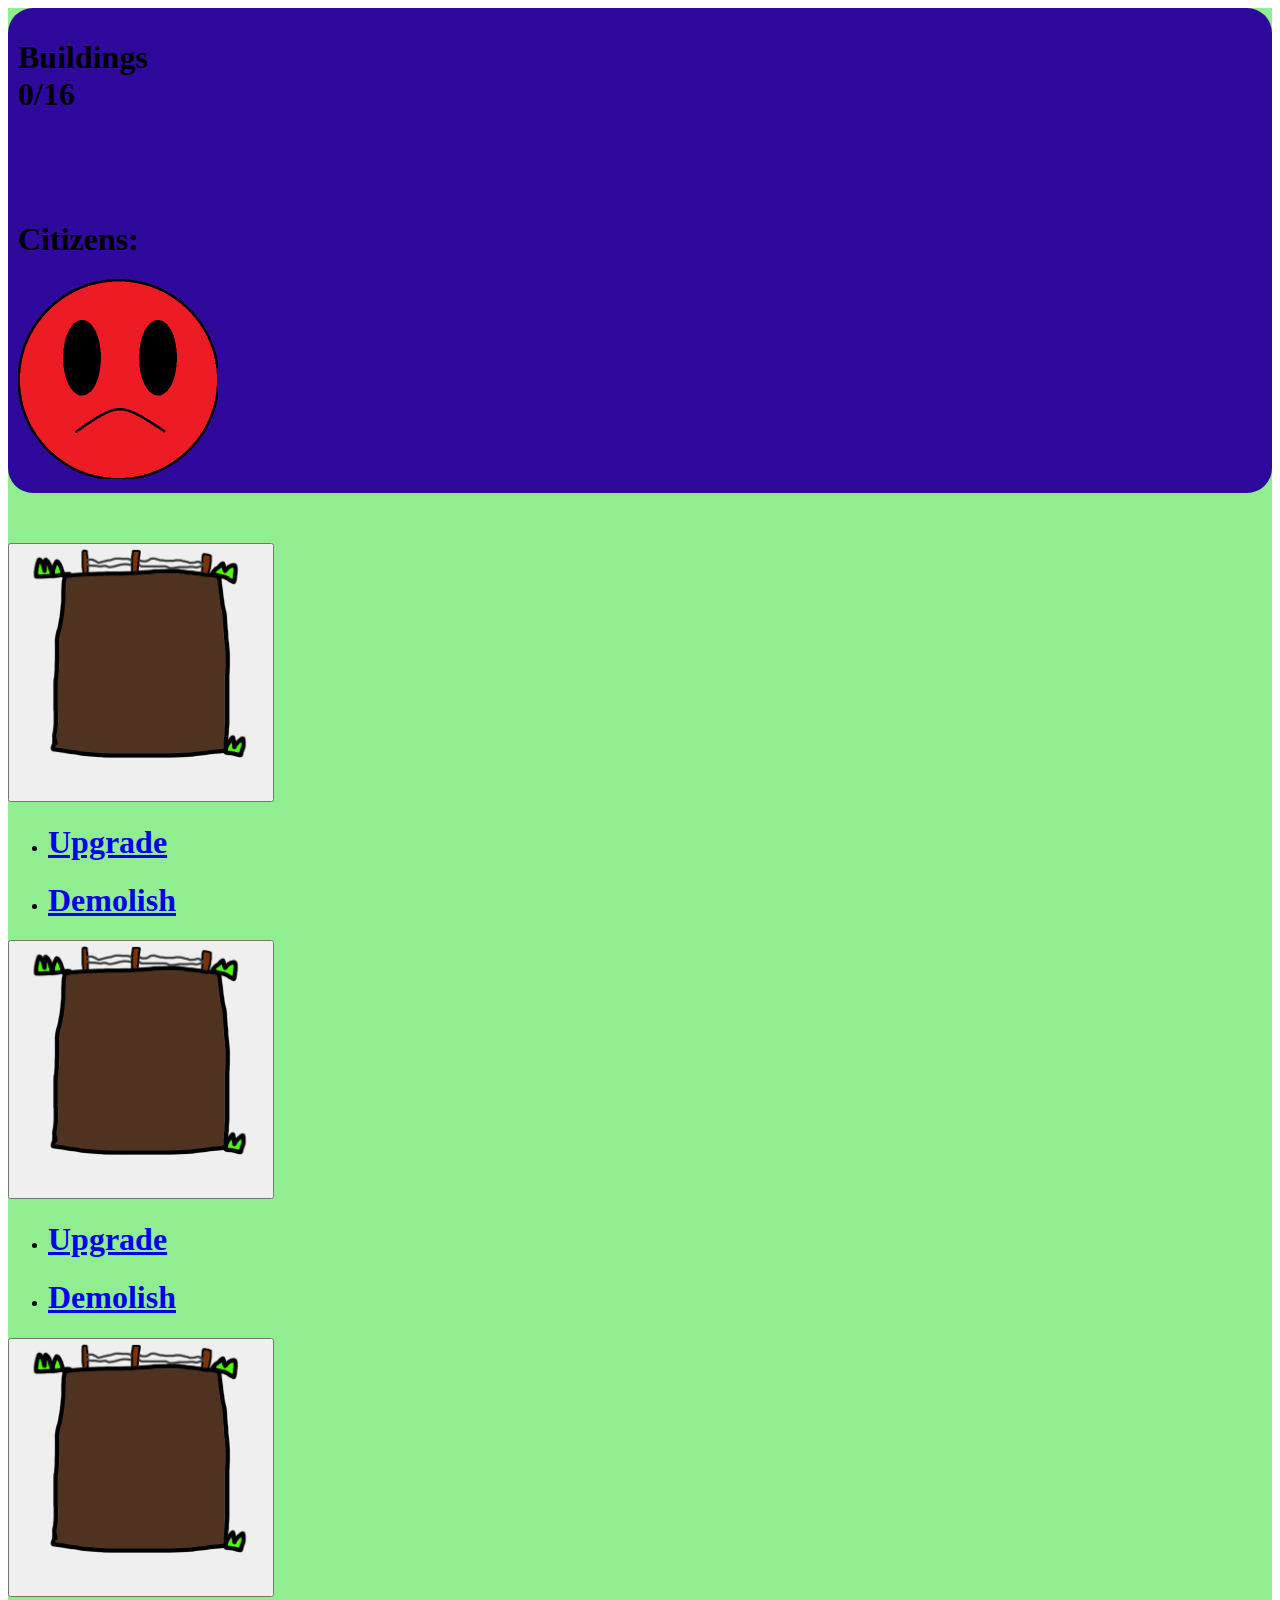
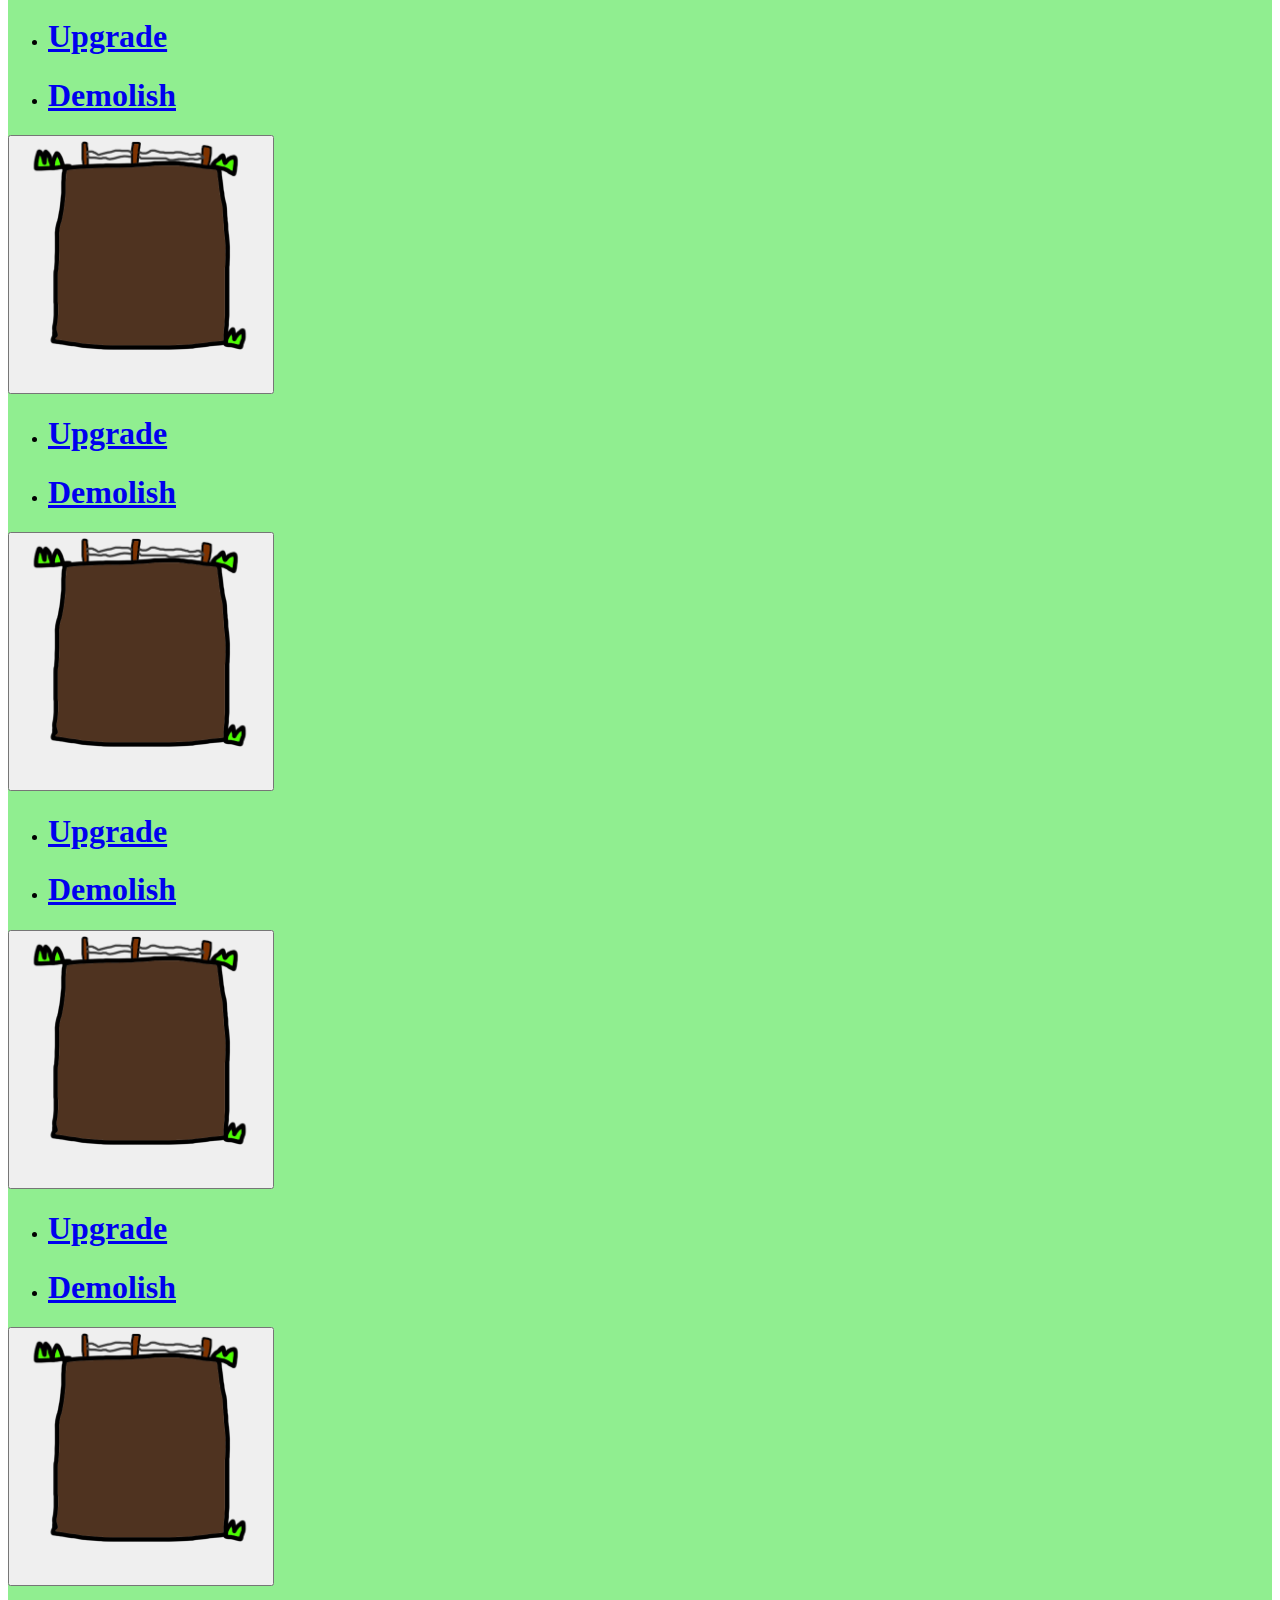
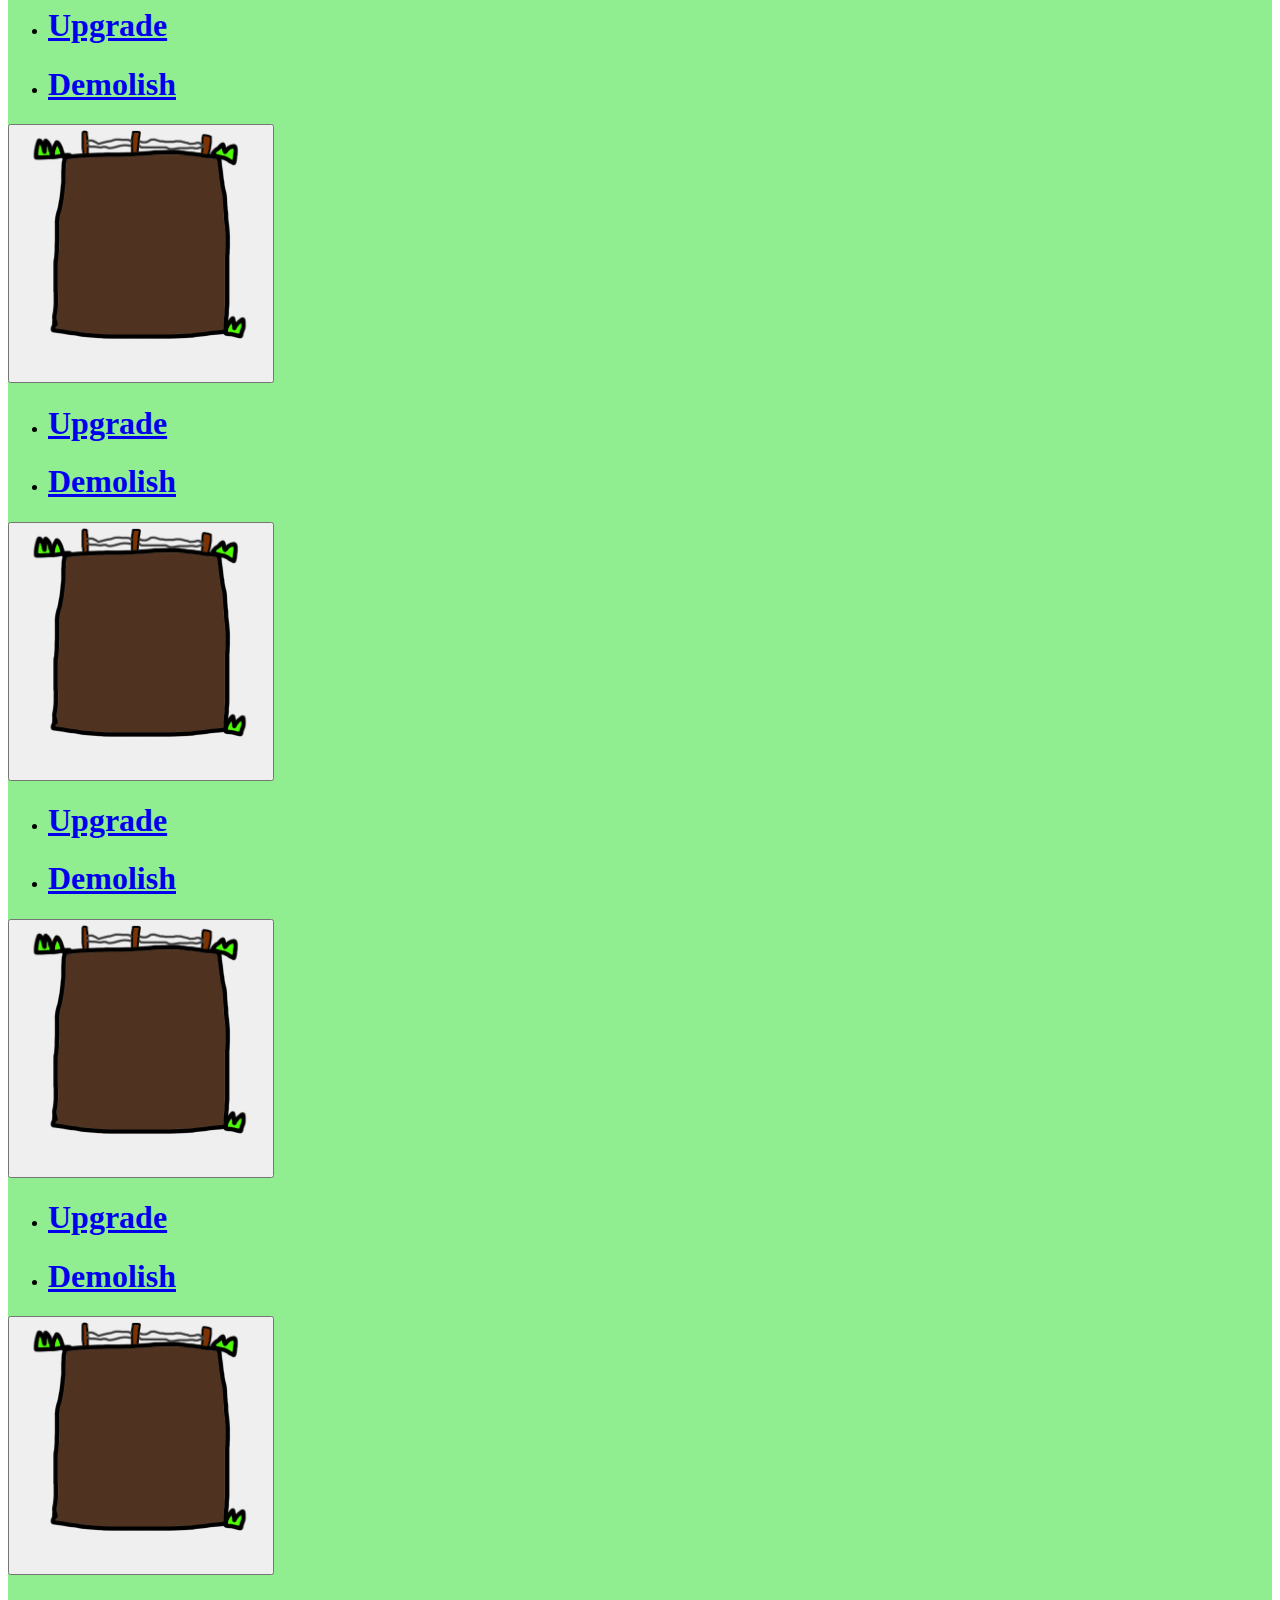
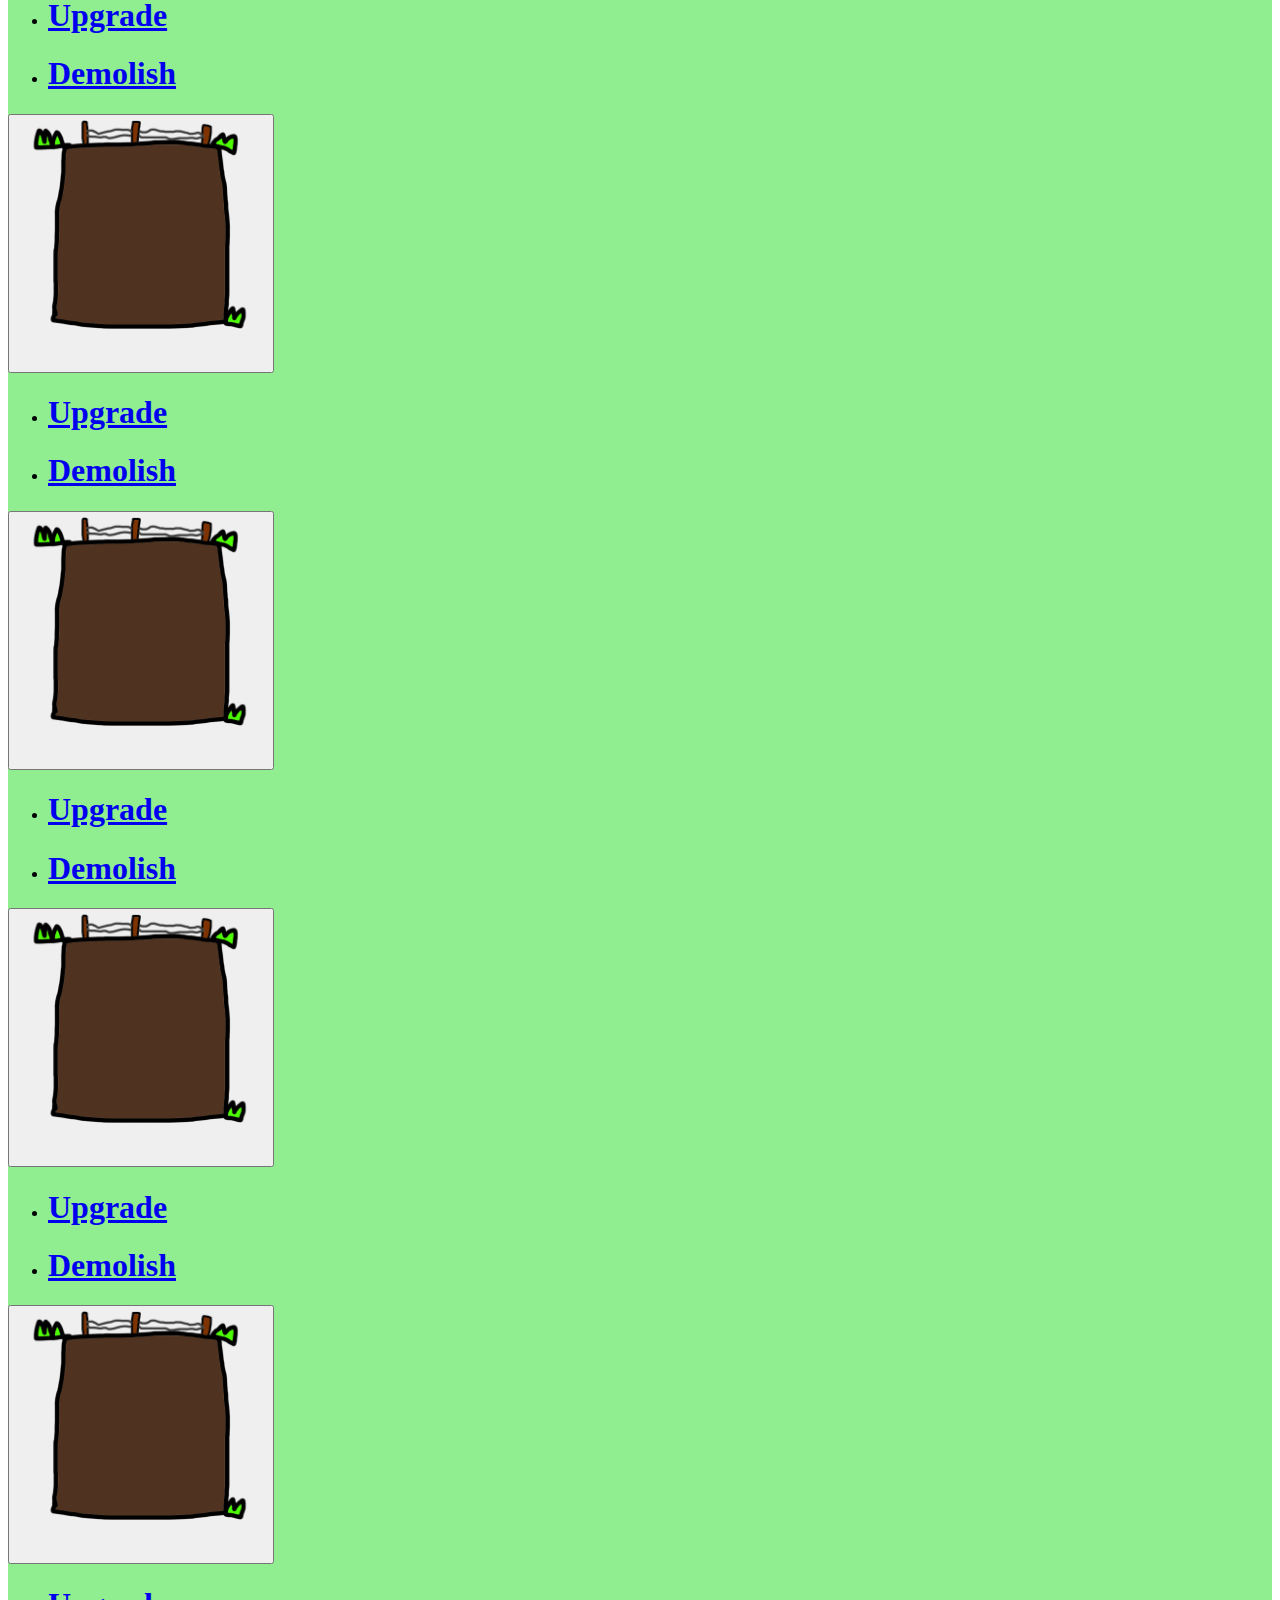
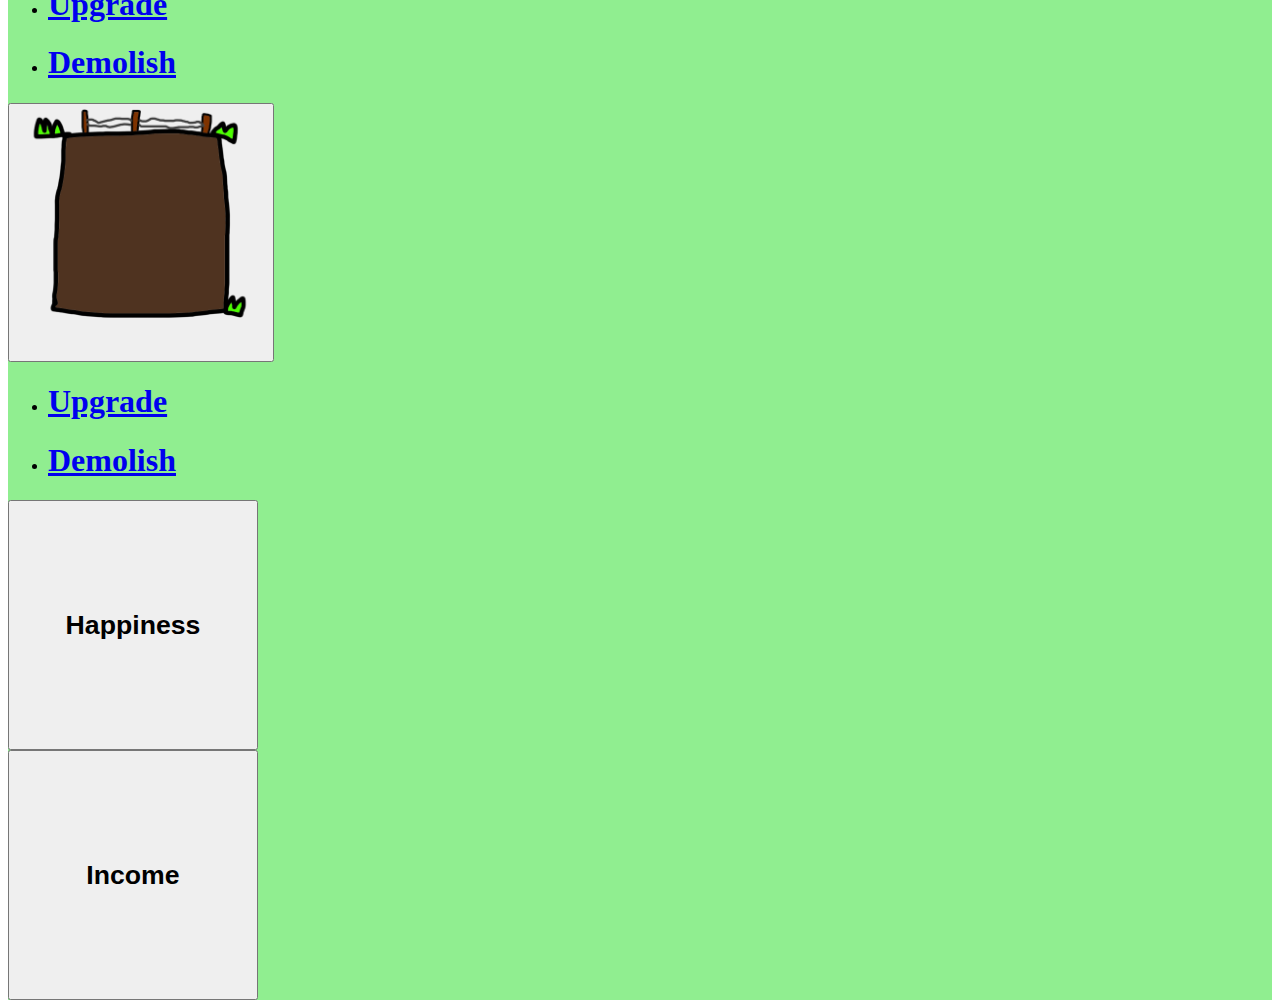
<file: html/index.html>
<!DOCTYPE html>
<html lang="en">
<head>
    <link href="https://cdn.jsdelivr.net/npm/bootstrap@5.3.5/dist/css/bootstrap.min.css" rel="stylesheet" integrity="sha384-SgOJa3DmI69IUzQ2PVdRZhwQ+dy64/BUtbMJw1MZ8t5HZApcHrRKUc4W0kG879m7" crossorigin="anonymous">
    <meta charset="UTF-8">
    <meta name="viewport" content="width=device-width, initial-scale=1.0">
    <title>IdleCity</title>
    <style type="text/css" media="all">@import "css/master.css";</style>
</head>
<body>
    <script src="js/script.js"></script>

    <div class="container-fluid position-absolute top-0 bottom-0" id="background">

        <div class="container-fluid" id="header">
                    <div class="row text-center align-items-center">
                        <div class="col-2 " id="temp">
                            <div id="bCountBox">
                                <h1 class="display-6 text-white">
                                Buildings
                                <div id="building count">
                                    0/16
                                </div>
                                </h1>
                            </div>
                        </div>
                        <div class="col-8">
                            <div id="moneyBox">
                                <h1 class="display-1" id="money"></h1>
                            </div>
                        </div>
                        <div class="col-2">
                            <h1 class="display-6 text-white">Citizens:</h1>
                            <img src="images/sad.png" id="happiness" alt="emotion">
                        </div>
                    </div>
        </div>


        <div class="container-fluid" id="buildings">
            <div class="row mt-5">
                <div class="col-3 text-center ">
                    <div class="dropdown">
                        <button class="btn btn-success dropdown-toggle" type="button" data-bs-toggle="dropdown" aria-expanded="false">
                            <img src="images/emptylot.png" class="building" alt="building" id="b0" onload="setImage(0)">
                        </button>
                        <ul class="dropdown-menu">
                          <li><a class="dropdown-item" href="#" onClick="upgrade(0)"><h1 class="display-5">Upgrade </h1></a></li>
                          <li><a class="dropdown-item" href="#"><h1 class="display-6" onClick="demolish(0)">Demolish</h1></a></li>
                        </ul>
                      </div>
                </div>
                <div class="col-3 text-center">
                    <div class="dropdown">
                        <button class="btn btn-success dropdown-toggle" type="button" data-bs-toggle="dropdown" aria-expanded="false">
                            <img src="images/emptylot.png" class="building" alt="building" id="b1" onload="setImage(1)">
                        </button>
                        <ul class="dropdown-menu">
                          <li><a class="dropdown-item" href="#" onClick="upgrade(1)"><h1 class="display-5">Upgrade </h1></a></li>
                          <li><a class="dropdown-item" href="#"><h1 class="display-6" onClick="demolish(1)">Demolish</h1></a></li>
                        </ul>
                      </div>
                </div>
                <div class="col-3 text-center">
                    <div class="dropdown">
                        <button class="btn btn-success dropdown-toggle" type="button" data-bs-toggle="dropdown" aria-expanded="false">
                            <img src="images/emptylot.png" class="building" alt="building" id="b2" onload="setImage(2)">
                        </button>
                        <ul class="dropdown-menu">
                          <li><a class="dropdown-item" href="#" onClick="upgrade(2)"><h1 class="display-5">Upgrade </h1></a></li>
                          <li><a class="dropdown-item" href="#"><h1 class="display-6" onClick="demolish(2)">Demolish</h1></a></li>
                        </ul>
                      </div>
                </div>
                <div class="col-3 text-center">
                    <div class="dropdown">
                        <button class="btn btn-success dropdown-toggle" type="button" data-bs-toggle="dropdown" aria-expanded="false">
                            <img src="images/emptylot.png" class="building" alt="building" id="b3" onload="setImage(3)">
                        </button>
                        <ul class="dropdown-menu">
                          <li><a class="dropdown-item" href="#"onClick="upgrade(3)"><h1 class="display-5">Upgrade </h1></a></li>
                          <li><a class="dropdown-item" href="#"><h1 class="display-6" onClick="demolish(3)">Demolish</h1></a></li>
                        </ul>
                      </div>
                </div>
            </div>

            <div class="row mt-5">
                <div class="col-3 text-center ">
                    <div class="dropdown">
                        <button class="btn btn-success dropdown-toggle" type="button" data-bs-toggle="dropdown" aria-expanded="false">
                            <img src="images/emptylot.png" class="building" alt="building" id="b4" onload="setImage(4)">
                        </button>
                        <ul class="dropdown-menu">
                          <li><a class="dropdown-item" href="#"onClick="upgrade(4)"><h1 class="display-5">Upgrade </h1></a></li>
                          <li><a class="dropdown-item" href="#"><h1 class="display-6" onClick="demolish(4)">Demolish</h1></a></li>
                        </ul>
                      </div>
                </div>
                <div class="col-3 text-center">
                    <div class="dropdown">
                        <button class="btn btn-success dropdown-toggle" type="button" data-bs-toggle="dropdown" aria-expanded="false">
                            <img src="images/emptylot.png" class="building" alt="building" id="b5" onload="setImage(5)">
                        </button>
                        <ul class="dropdown-menu">
                          <li><a class="dropdown-item" href="#"onClick="upgrade(5)"><h1 class="display-5">Upgrade </h1></a></li>
                          <li><a class="dropdown-item" href="#"><h1 class="display-6" onClick="demolish(5)">Demolish</h1></a></li>
                        </ul>
                      </div>
                </div>
                <div class="col-3 text-center">
                    <div class="dropdown">
                        <button class="btn btn-success dropdown-toggle" type="button" data-bs-toggle="dropdown" aria-expanded="false">
                            <img src="images/emptylot.png" class="building" alt="building" id="b6" onload="setImage(6)">
                        </button>
                        <ul class="dropdown-menu">
                          <li><a class="dropdown-item" href="#"onClick="upgrade(6)"><h1 class="display-5">Upgrade </h1></a></li>
                          <li><a class="dropdown-item" href="#"><h1 class="display-6" onClick="demolish(6)">Demolish</h1></a></li>
                        </ul>
                      </div>
                </div>
                <div class="col-3 text-center">
                    <div class="dropdown">
                        <button class="btn btn-success dropdown-toggle" type="button" data-bs-toggle="dropdown" aria-expanded="false">
                            <img src="images/emptylot.png" class="building" alt="building" id="b7" onload="setImage(7)">
                        </button>
                        <ul class="dropdown-menu">
                          <li><a class="dropdown-item" href="#"onClick="upgrade(7)"><h1 class="display-5">Upgrade </h1></a></li>
                          <li><a class="dropdown-item" href="#"><h1 class="display-6" onClick="demolish(7)">Demolish</h1></a></li>
                        </ul>
                      </div>
                </div>
            </div>

            <div class="row mt-5">
                <div class="col-3 text-center ">
                    <div class="dropdown">
                        <button class="btn btn-success dropdown-toggle" type="button" data-bs-toggle="dropdown" aria-expanded="false">
                            <img src="images/emptylot.png" class="building" alt="building" id="b8" onload="setImage(8)">
                        </button>
                        <ul class="dropdown-menu">
                          <li><a class="dropdown-item" href="#"onClick="upgrade(8)"><h1 class="display-5">Upgrade </h1></a></li>
                          <li><a class="dropdown-item" href="#"><h1 class="display-6" onClick="demolish(8)">Demolish</h1></a></li>
                        </ul>
                      </div>
                </div>
                <div class="col-3 text-center">
                    <div class="dropdown">
                        <button class="btn btn-success dropdown-toggle" type="button" data-bs-toggle="dropdown" aria-expanded="false">
                            <img src="images/emptylot.png" class="building" alt="building" id="b9" onload="setImage(9)">
                        </button>
                        <ul class="dropdown-menu">
                          <li><a class="dropdown-item" href="#"onClick="upgrade(9)"><h1 class="display-5">Upgrade </h1></a></li>
                          <li><a class="dropdown-item" href="#"><h1 class="display-6" onClick="demolish(9)">Demolish</h1></a></li>
                        </ul>
                      </div>
                </div>
                <div class="col-3 text-center">
                    <div class="dropdown">
                        <button class="btn btn-success dropdown-toggle" type="button" data-bs-toggle="dropdown" aria-expanded="false">
                            <img src="images/emptylot.png" class="building" alt="building" id="b10" onload="setImage(10)">
                        </button>
                        <ul class="dropdown-menu">
                          <li><a class="dropdown-item" href="#"onClick="upgrade(10)"><h1 class="display-5">Upgrade </h1></a></li>
                          <li><a class="dropdown-item" href="#"><h1 class="display-6" onClick="demolish(10)">Demolish</h1></a></li>
                        </ul>
                      </div>
                </div>
                <div class="col-3 text-center">
                    <div class="dropdown">
                        <button class="btn btn-success dropdown-toggle" type="button" data-bs-toggle="dropdown" aria-expanded="false">
                            <img src="images/emptylot.png" class="building" alt="building" id="b11" onload="setImage(11)">
                        </button>
                        <ul class="dropdown-menu">
                          <li><a class="dropdown-item" href="#"onClick="upgrade(11)"><h1 class="display-5">Upgrade </h1></a></li>
                          <li><a class="dropdown-item" href="#"><h1 class="display-6" onClick="demolish(11)">Demolish</h1></a></li>
                        </ul>
                      </div>
                </div>
            </div>
            
            <div class="row mt-5">
                <div class="col-3 text-center ">
                    <div class="dropdown">
                        <button class="btn btn-success dropdown-toggle" type="button" data-bs-toggle="dropdown" aria-expanded="false">
                            <img src="images/emptylot.png" class="building" alt="building" id="b12" onload="setImage(12)">
                        </button>
                        <ul class="dropdown-menu">
                          <li><a class="dropdown-item" href="#"onClick="upgrade(12)"><h1 class="display-5">Upgrade </h1></a></li>
                          <li><a class="dropdown-item" href="#"><h1 class="display-6" onClick="demolish(12)">Demolish</h1></a></li>
                        </ul>
                      </div>
                </div>
                <div class="col-3 text-center">
                    <div class="dropdown">
                        <button class="btn btn-success dropdown-toggle" type="button" data-bs-toggle="dropdown" aria-expanded="false">
                            <img src="images/emptylot.png" class="building" alt="building" id="b13" onload="setImage(13)">
                        </button>
                        <ul class="dropdown-menu">
                          <li><a class="dropdown-item" href="#"onClick="upgrade(13)"><h1 class="display-5">Upgrade </h1></a></li>
                          <li><a class="dropdown-item" href="#"><h1 class="display-6" onClick="demolish(13)">Demolish</h1></a></li>
                        </ul>
                      </div>
                </div>
                <div class="col-3 text-center">
                    <div class="dropdown">
                        <button class="btn btn-success dropdown-toggle" type="button" data-bs-toggle="dropdown" aria-expanded="false">
                            <img src="images/emptylot.png" class="building" alt="building" id="b14" onload="setImage(14)">
                        </button>
                        <ul class="dropdown-menu">
                          <li><a class="dropdown-item" href="#"onClick="upgrade(14)"><h1 class="display-5">Upgrade </h1></a></li>
                          <li><a class="dropdown-item" href="#"><h1 class="display-6" onClick="demolish(14)">Demolish</h1></a></li>
                        </ul>
                      </div>
                </div>
                <div class="col-3 text-center">
                    <div class="dropdown">
                        <button class="btn btn-success dropdown-toggle" type="button" data-bs-toggle="dropdown" aria-expanded="false">
                            <img src="images/emptylot.png" class="building" alt="building" id="b15" onload="setImage(15)">
                        </button>
                        <ul class="dropdown-menu">
                          <li><a class="dropdown-item" href="#"onClick="upgrade(15)"><h1 class="display-5">Upgrade </h1></a></li>
                          <li><a class="dropdown-item" href="#"><h1 class="display-6" onClick="demolish(15)">Demolish</h1></a></li>
                        </ul>
                      </div>
                </div>
            </div>

        
        <div class="container-fluid mt-5 position-absolute bottom-0" id="footer">
            <div class="row justify-content-center mx-5">
                <div class="col-2 mx-5">
                    <a href="happiness.html">
                        <button type="button" class="btn-light"><h1 class="display-5">Happiness</h1></button>
                    </a>
                </div>
                <div class="col-2 mx-5">
                    <a href="income.html">
                        <button type="button" class="btn-light"><h1 class="display-2">Income</h1></button>
                    </a>
                </div>
            </div>
        </div>

    </div>


    <script src="https://cdn.jsdelivr.net/npm/bootstrap@5.3.5/dist/js/bootstrap.bundle.min.js" integrity="sha384-k6d4wzSIapyDyv1kpU366/PK5hCdSbCRGRCMv+eplOQJWyd1fbcAu9OCUj5zNLiq" crossorigin="anonymous"></script>
    <script type="text/javascript">
        const tooltipTriggerList = document.querySelectorAll('[data-bs-toggle="tooltip"]')
        const tooltipList = [...tooltipTriggerList].map(tooltipTriggerEl => new bootstrap.Tooltip(tooltipTriggerEl))
    </script>

</body>
</html>
</file>
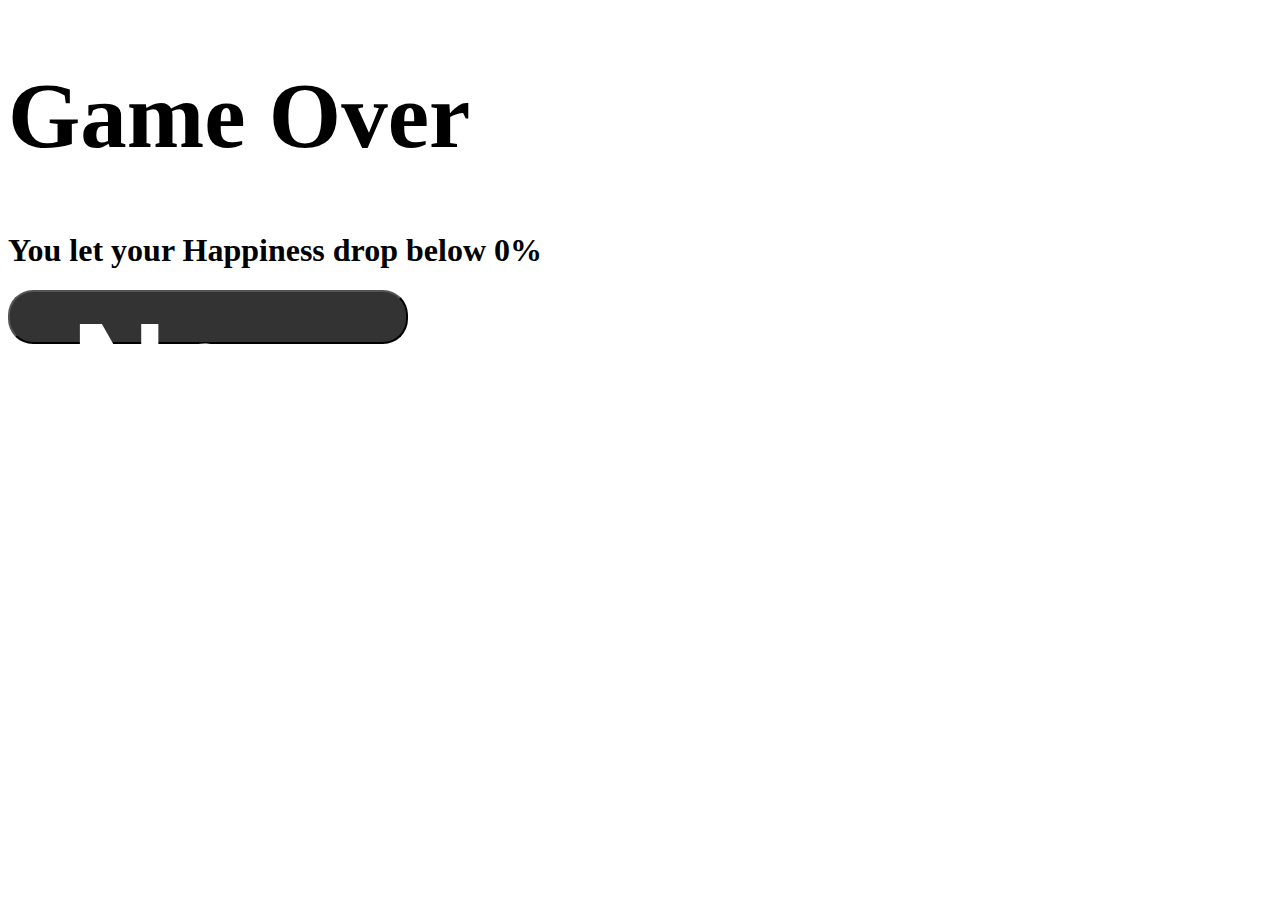
<file: html/gameOver.html>
<!DOCTYPE html>
<html lang="en">
<head>
    <meta charset="UTF-8">
    <meta name="viewport" content="width=device-width, initial-scale=1.0">
    <title>IdleCity</title>
    <link href="https://cdn.jsdelivr.net/npm/bootstrap@5.3.5/dist/css/bootstrap.min.css" rel="stylesheet" integrity="sha384-SgOJa3DmI69IUzQ2PVdRZhwQ+dy64/BUtbMJw1MZ8t5HZApcHrRKUc4W0kG879m7" crossorigin="anonymous">
    <style media="all">@import "css/master.css";</style>
</head>
<body>
    <div class="container-fluid position-fixed top-0 bottom-0 d-flex flex-column justify-content-center align-items-center" id="gameOver">
        <h1 class="display-1" style="font-size: calc(3rem + 5vh);">Game Over</h1>
        <h1 class="display-2">You let your Happiness drop below 0%</h1>
        <div class="d-flex flex-column align-items-center my-5">
            
            <button class="back btn btn-primary mt-4 footer-icon d-flex align-items-center" style="max-height: 6vh;" onClick="newGame()" aria-label="Start Game">
                <span class="display-1">New Game</span>
            </button>
        </div>
    </div>

    <script src="https://cdn.jsdelivr.net/npm/bootstrap@5.3.5/dist/js/bootstrap.bundle.min.js" integrity="sha384-k6d4wzSIapyDyv1kpU366/PK5hCdSbCRGRCMv+eplOQJWyd1fbcAu9OCUj5zNLiq" crossorigin="anonymous"></script>
    <script src="js/script.js"></script>
</body>
</html>
</file>
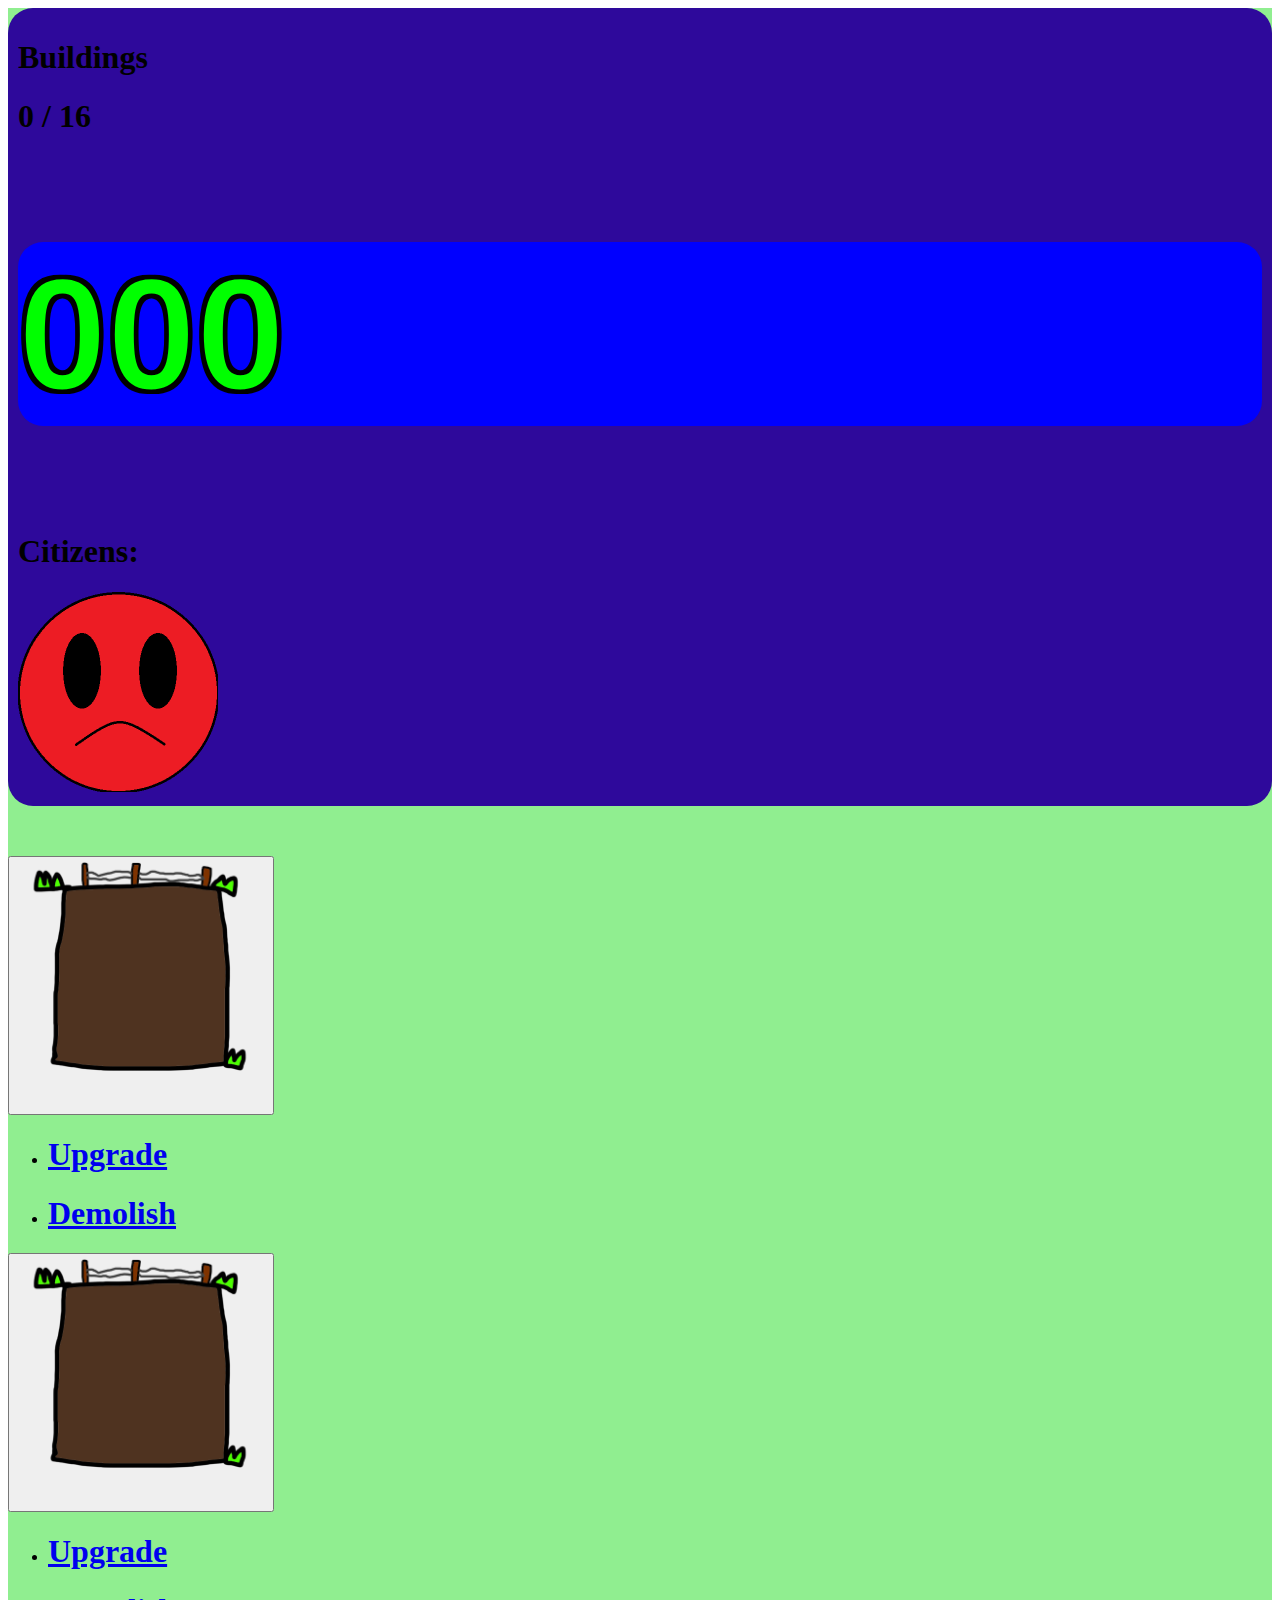
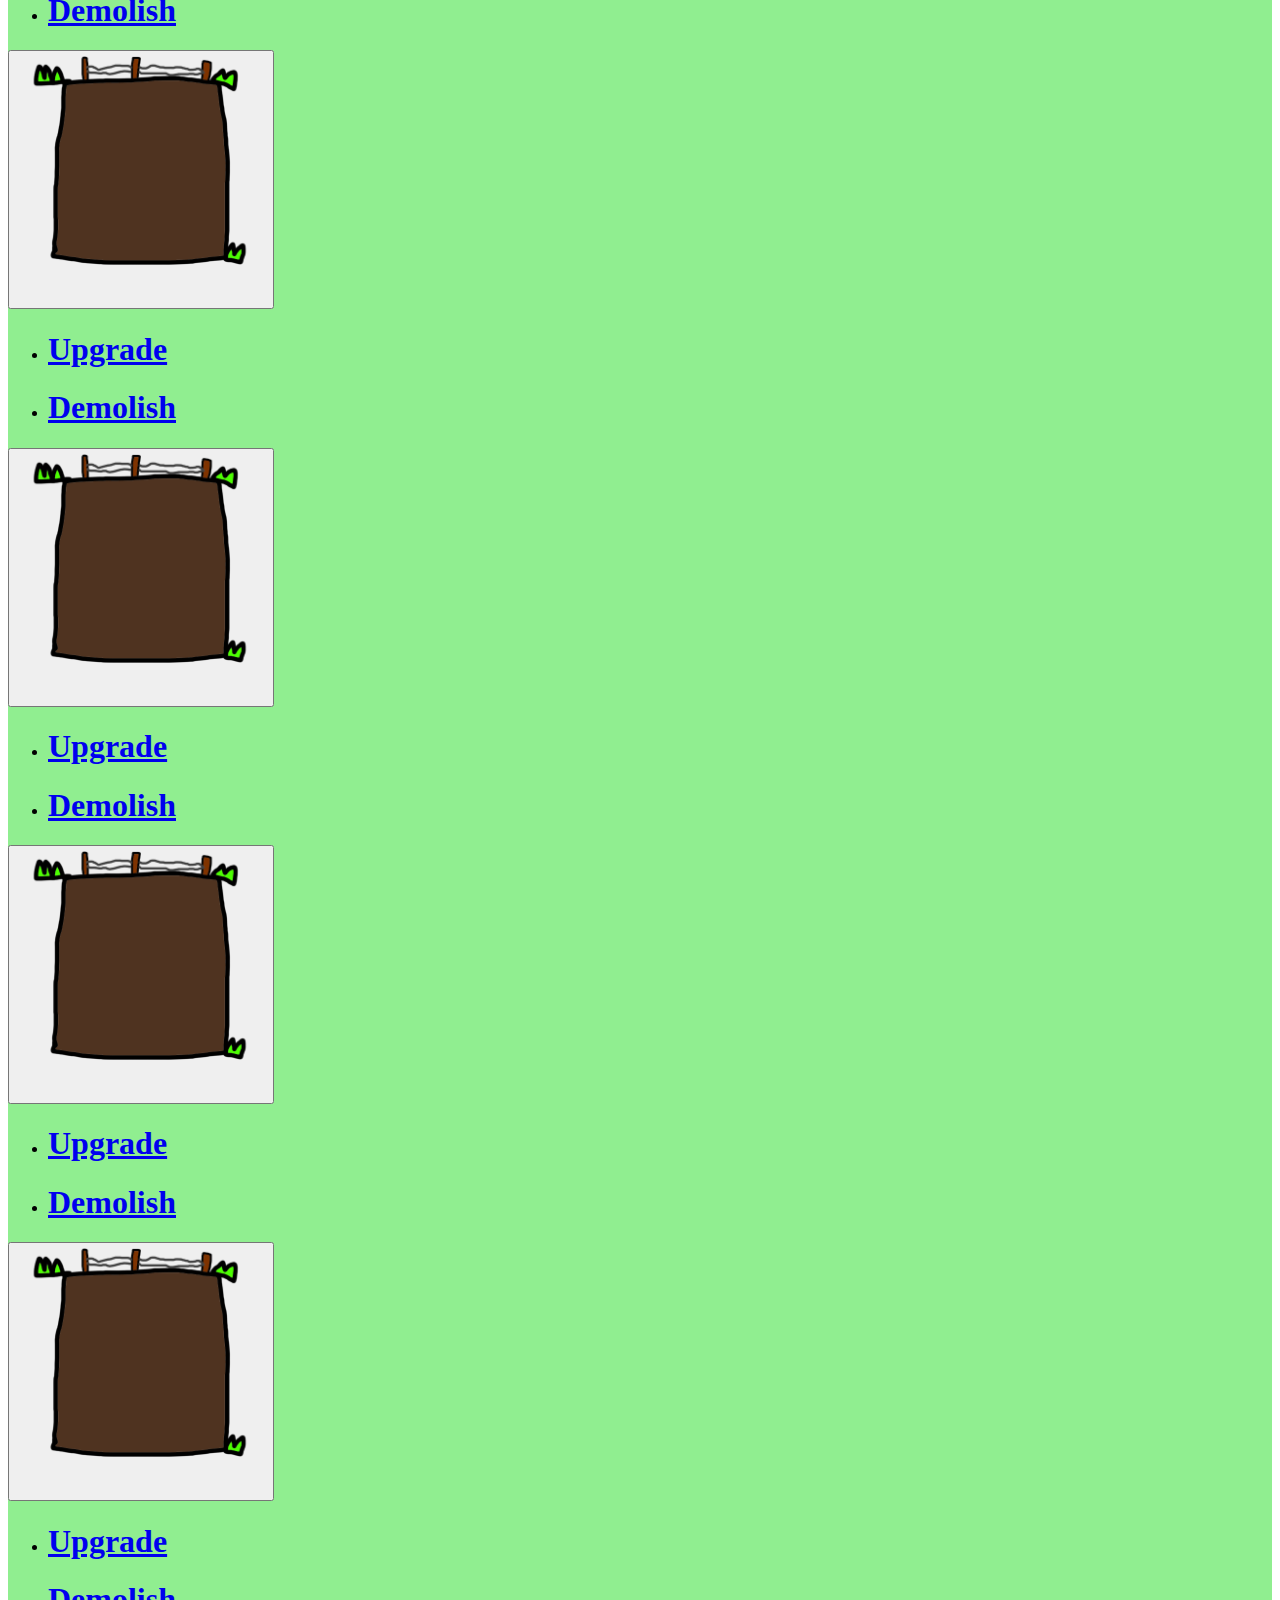
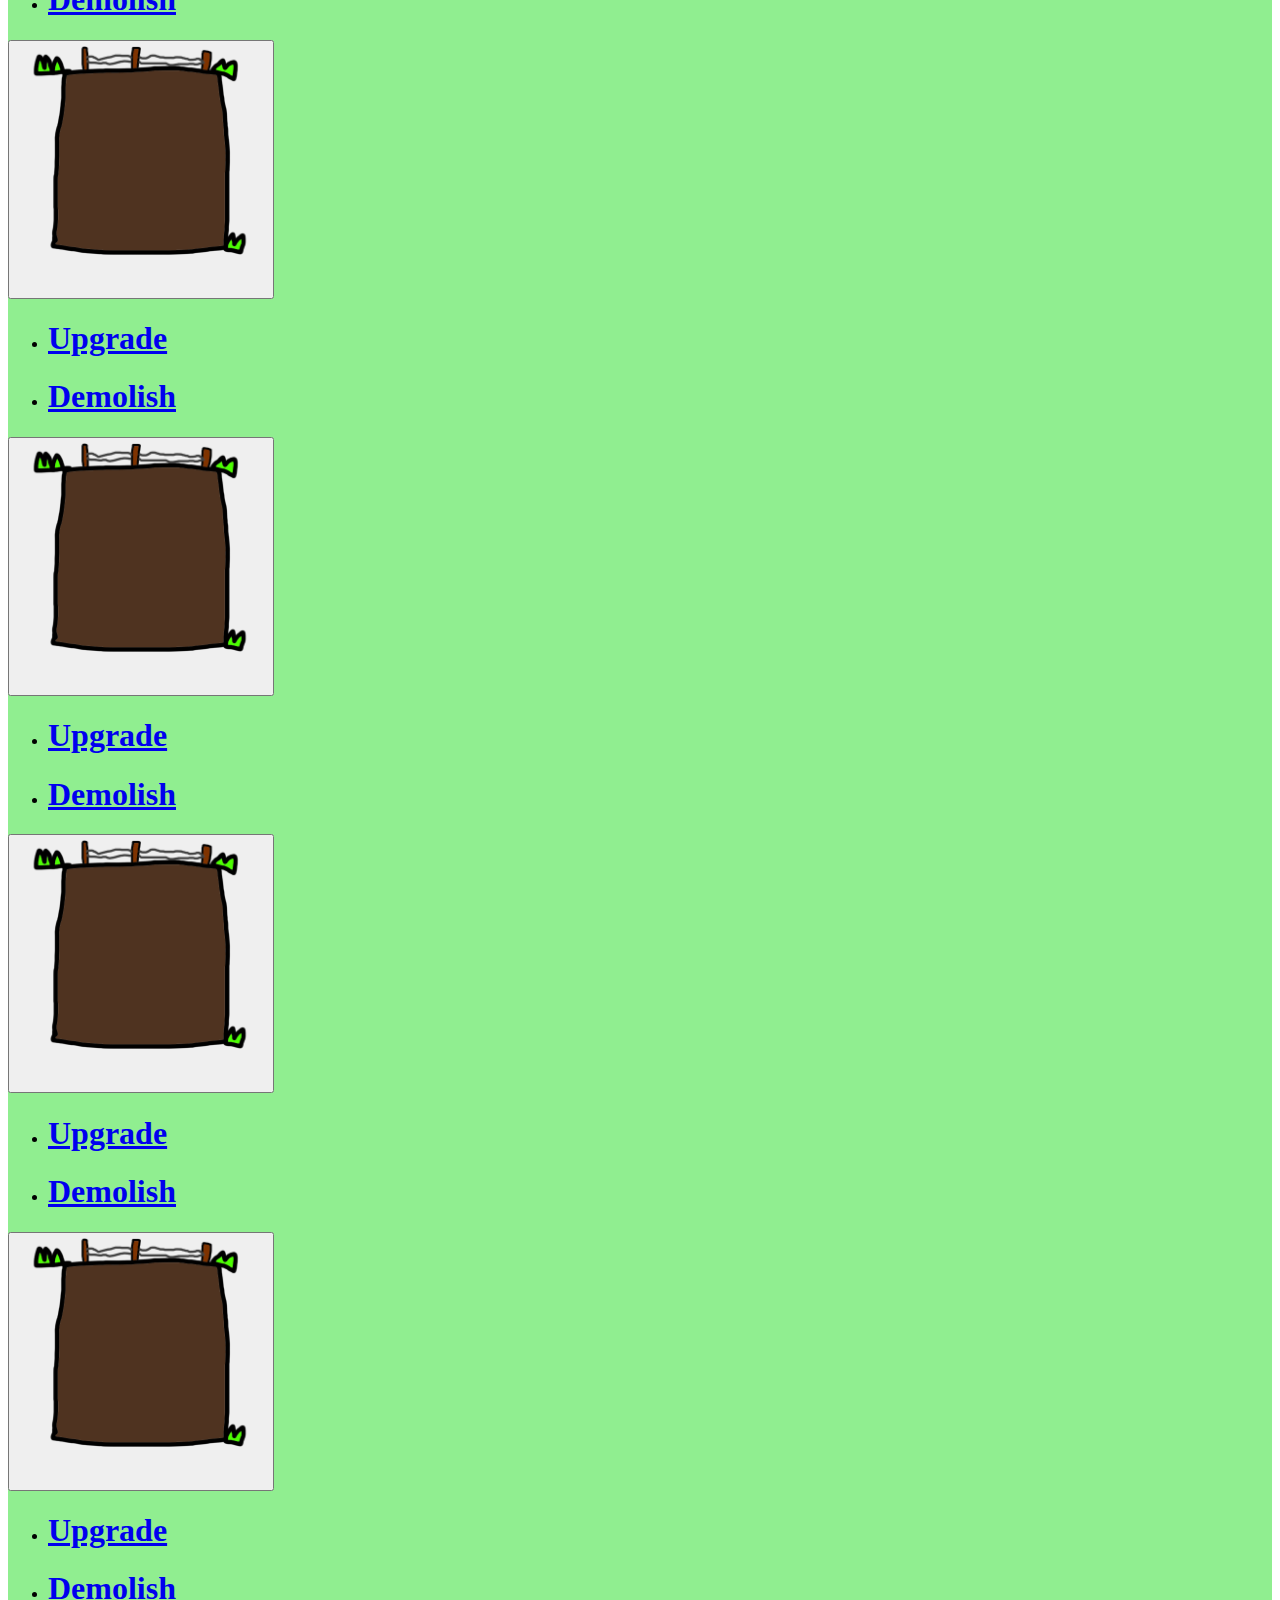
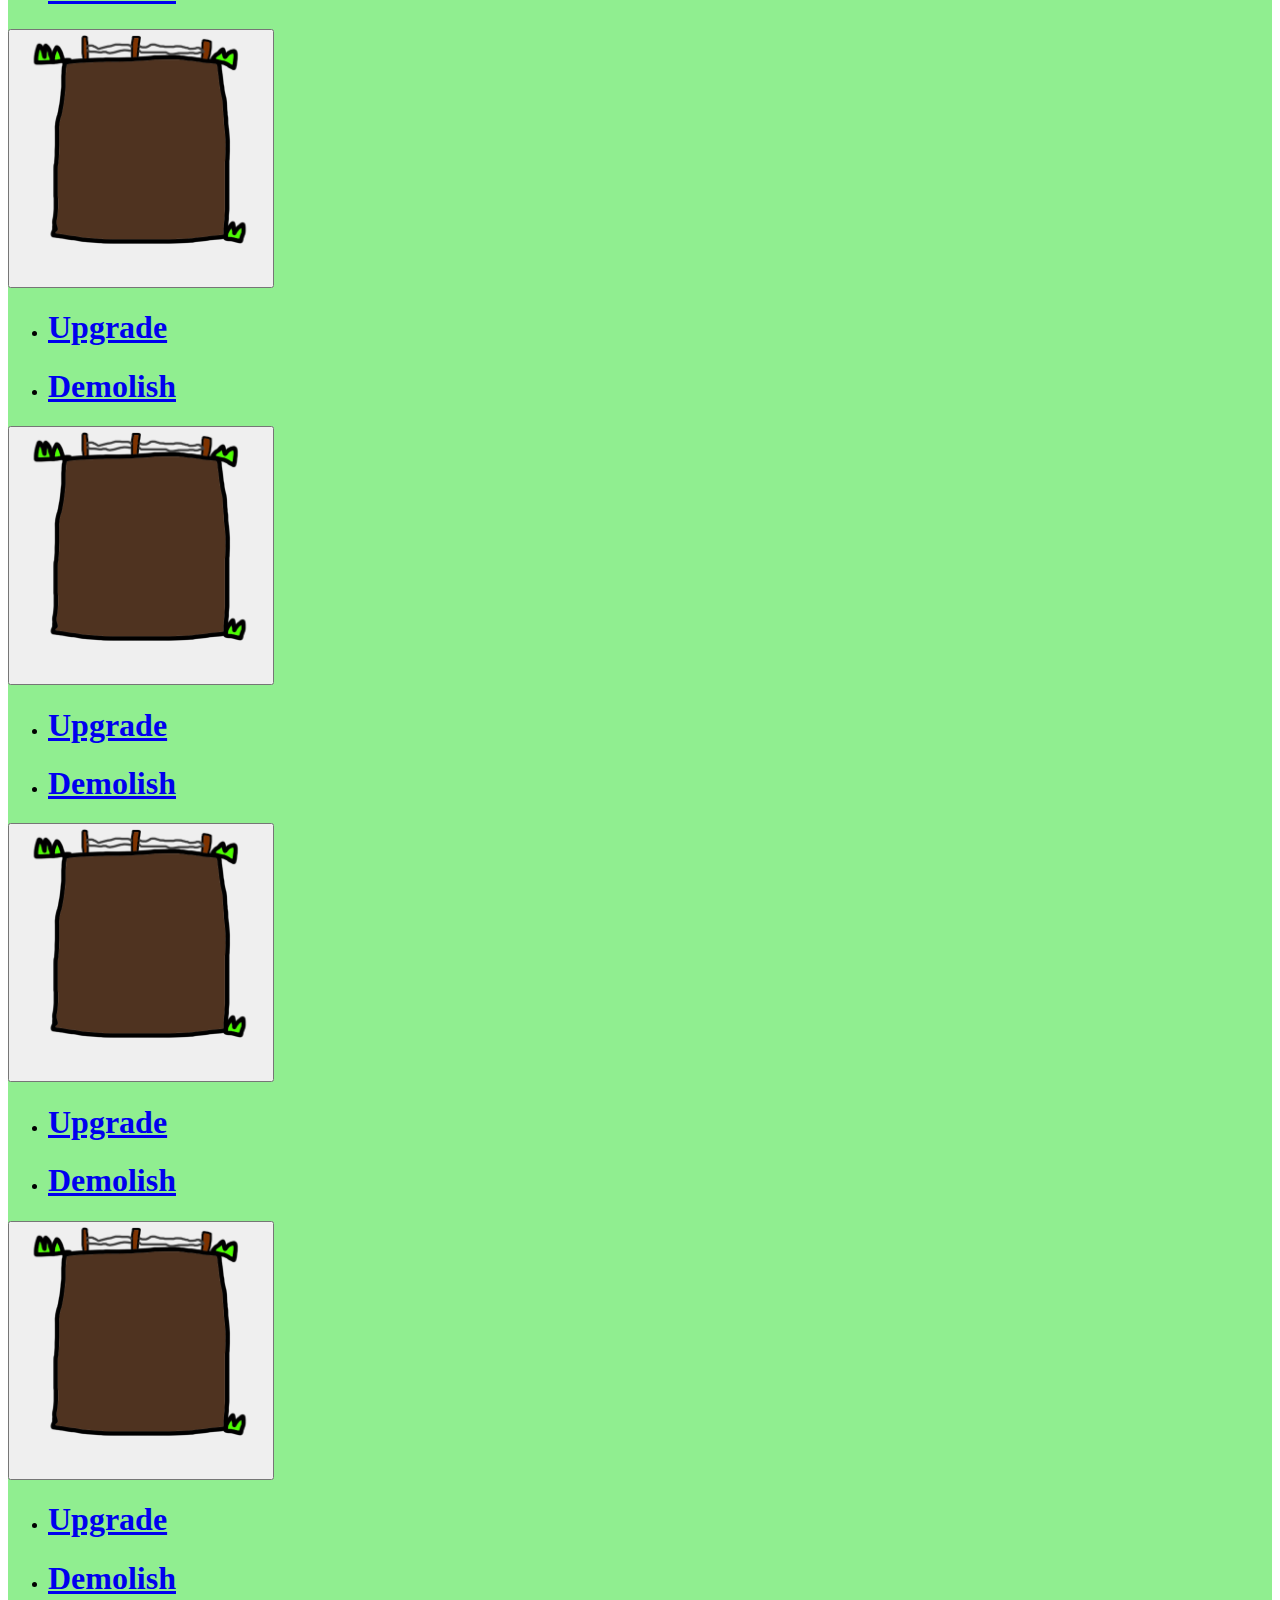
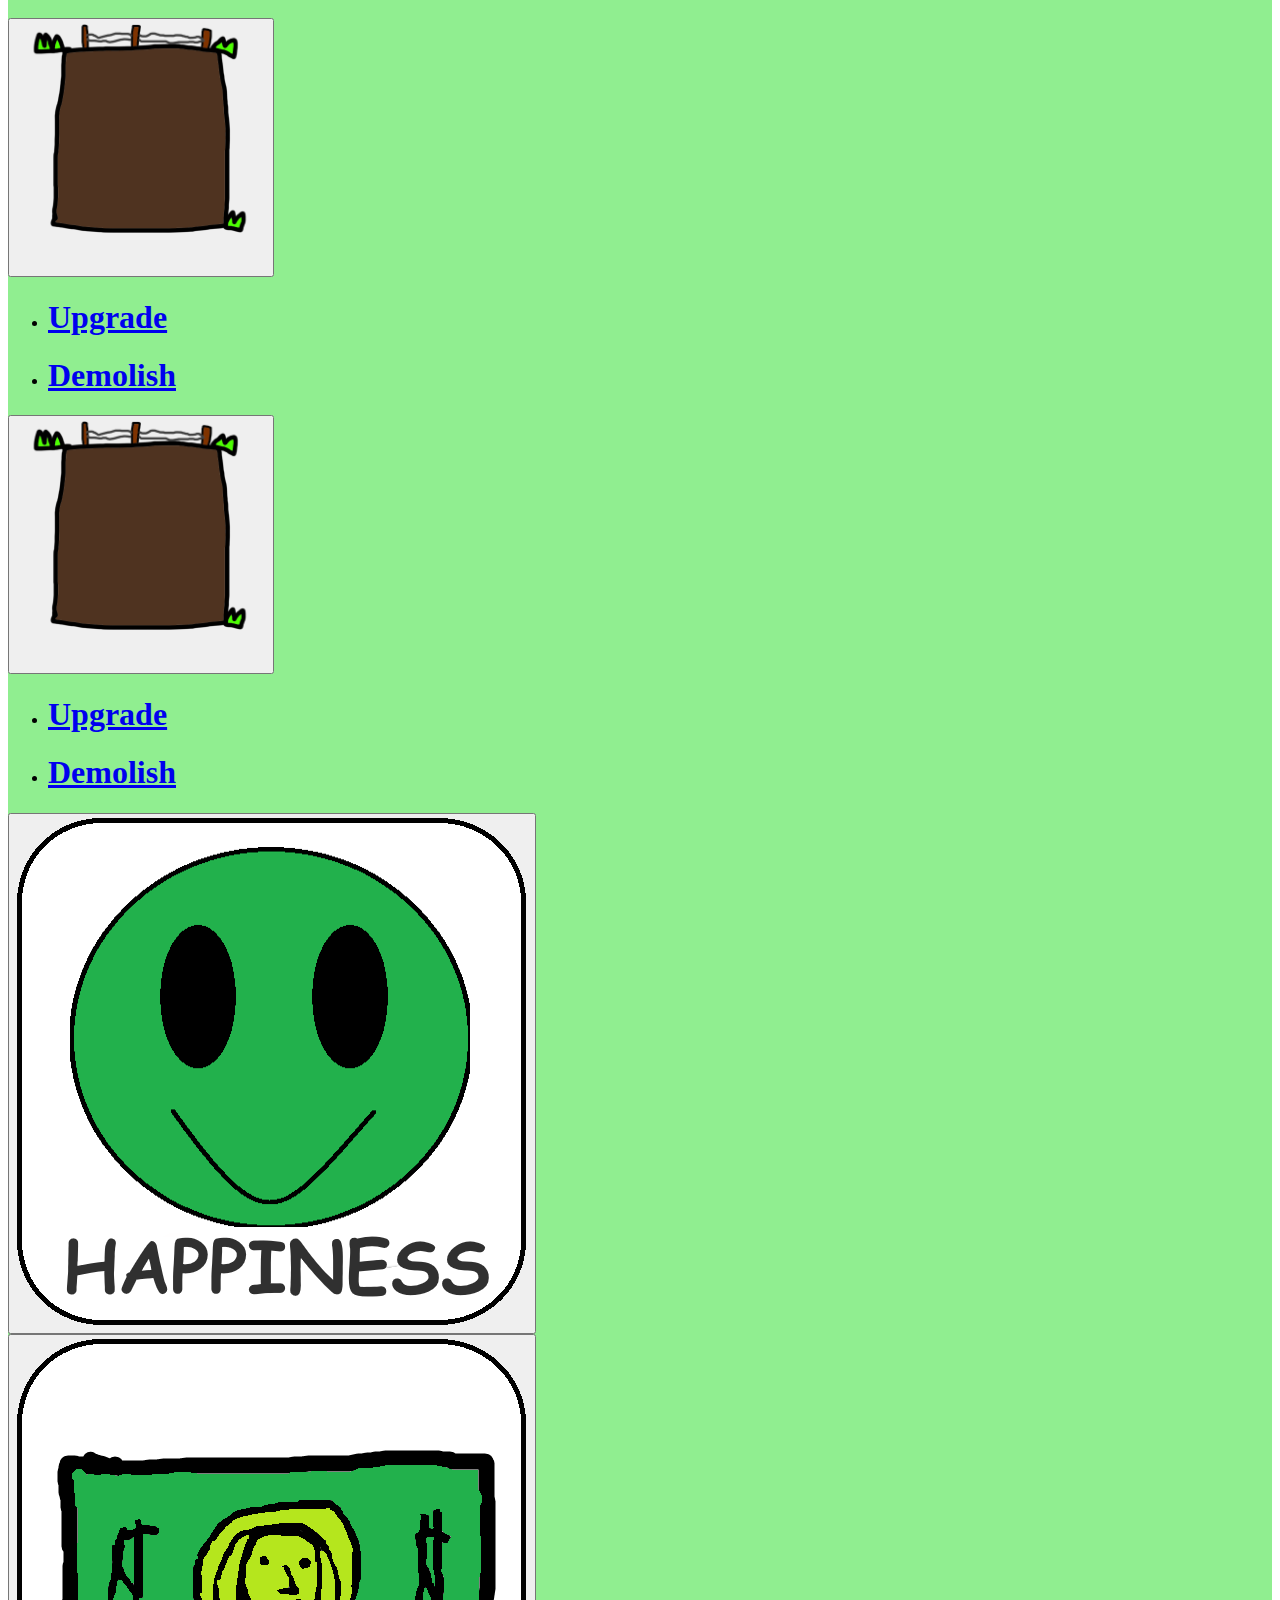
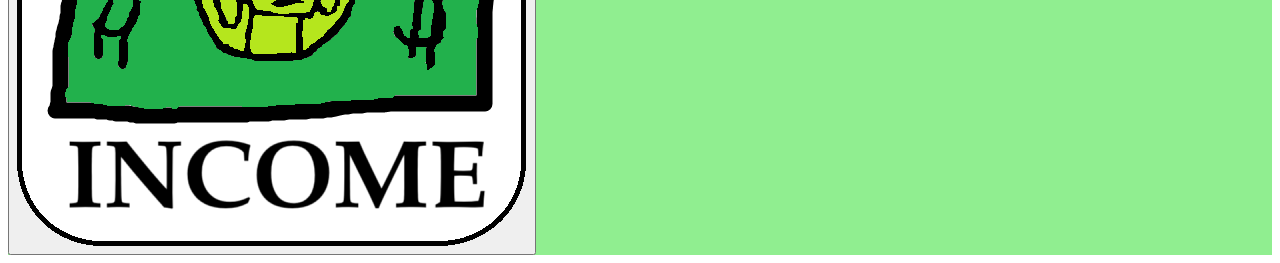
<file: html/gamePage.html>
<!DOCTYPE html>
<html lang="en">
<head>
    <link href="https://cdn.jsdelivr.net/npm/bootstrap@5.3.5/dist/css/bootstrap.min.css" rel="stylesheet" integrity="sha384-SgOJa3DmI69IUzQ2PVdRZhwQ+dy64/BUtbMJw1MZ8t5HZApcHrRKUc4W0kG879m7" crossorigin="anonymous">
    <meta charset="UTF-8">
    <meta name="viewport" content="width=device-width, initial-scale=1.0">
    <title>IdleCity</title>
    <style media="all">@import "css/master.css";</style>
</head>
<body>
    <script src="js/script.js"></script>

    <div class="container-fluid position-fixed top-0 bottom-0 d-flex flex-column align-items-center" id="background">

        <div class="container-fluid fixed-top" id="header">
            <div class="row align-items-center">
                <div class="col-4 d-flex justify-content-start" id="temp">
                    <div id="bCountBox">
                        <h1 class="display-3 text-white mb-0">Buildings</h1>
                        <h1 class="display-3 text-white mb-0" id="buildingCount">0 / 16</h1>
                    </div>
                </div>
        
                <div class="col-4 d-flex justify-content-center">
                    <div id="moneyBox">
                        <h1 class="display-1" id="money">000</h1>
                    </div>
                </div>
        
                <div class="col-4 d-flex justify-content-end align-items-center text-white">
                    <div class="text-end ">
                        <div class="align-items-center justify-content-center d-flex flex-column">
                        <h1 class="display-3 text-center">Citizens:</h1>
                        <img src="images/sad.png" class="img-fluid table-icon" id="happiness" alt="emotion">
                        </div>
                    </div>
                </div>
            </div>
        </div>

        <div class="container-fluid align-items-center" id="buildings">
            <div class="row gx-5">
                <div class="col d-flex justify-content-center">
                    <div class="dropdown-center">
                        <button class="btn btn-success dropdown-toggle" type="button" data-bs-toggle="dropdown" aria-expanded="false">
                            <img src="images/emptylot.png" class="building img-fluid" alt="building" id="b0" onload="setImage(0)">
                        </button>
                        <ul class="dropdown-menu">
                          <li><a class="dropdown-item" href="#" onClick="upgrade(0)"><h1 class="display-6">Upgrade </h1></a></li>
                          <li><a class="dropdown-item" href="#"><h1 class="display-6" onClick="demolish(0)">Demolish</h1></a></li>
                        </ul>
                      </div>
                </div>
                <div class="col d-flex justify-content-center">
                    <div class="dropdown-center">
                        <button class="btn btn-success dropdown-toggle" type="button" data-bs-toggle="dropdown" aria-expanded="false">
                            <img src="images/emptylot.png" class="building img-fluid" alt="building" id="b1" onload="setImage(1)">
                        </button>
                        <ul class="dropdown-menu">
                          <li><a class="dropdown-item" href="#" onClick="upgrade(1)"><h1 class="display-6">Upgrade </h1></a></li>
                          <li><a class="dropdown-item" href="#"><h1 class="display-6" onClick="demolish(1)">Demolish</h1></a></li>
                        </ul>
                      </div>
                </div>
                <div class="col d-flex justify-content-center">
                    <div class="dropdown-center">
                        <button class="btn btn-success dropdown-toggle" type="button" data-bs-toggle="dropdown" aria-expanded="false">
                            <img src="images/emptylot.png" class="building img-fluid" alt="building" id="b2" onload="setImage(2)">
                        </button>
                        <ul class="dropdown-menu">
                          <li><a class="dropdown-item" href="#" onClick="upgrade(2)"><h1 class="display-6">Upgrade </h1></a></li>
                          <li><a class="dropdown-item" href="#"><h1 class="display-6" onClick="demolish(2)">Demolish</h1></a></li>
                        </ul>
                      </div>
                </div>
                <div class="col d-flex justify-content-center">
                    <div class="dropdown-center">
                        <button class="btn btn-success dropdown-toggle" type="button" data-bs-toggle="dropdown" aria-expanded="false">
                            <img src="images/emptylot.png" class="building img-fluid" alt="building" id="b3" onload="setImage(3)">
                        </button>
                        <ul class="dropdown-menu">
                          <li><a class="dropdown-item" href="#" onClick="upgrade(3)"><h1 class="display-6">Upgrade </h1></a></li>
                          <li><a class="dropdown-item" href="#"><h1 class="display-6" onClick="demolish(3)">Demolish</h1></a></li>
                        </ul>
                      </div>
                </div>
            </div>

            <div class="row gx-5">
                <div class="col d-flex justify-content-center ">
                    <div class="dropdown-center">
                        <button class="btn btn-success dropdown-toggle" type="button" data-bs-toggle="dropdown" aria-expanded="false">
                            <img src="images/emptylot.png" class="building img-fluid" alt="building" id="b4" onload="setImage(4)">
                        </button>
                        <ul class="dropdown-menu">
                          <li><a class="dropdown-item" href="#" onClick="upgrade(4)"><h1 class="display-6">Upgrade </h1></a></li>
                          <li><a class="dropdown-item" href="#"><h1 class="display-6" onClick="demolish(4)">Demolish</h1></a></li>
                        </ul>
                      </div>
                </div>
                <div class="col d-flex justify-content-center">
                    <div class="dropdown-center">
                        <button class="btn btn-success dropdown-toggle" type="button" data-bs-toggle="dropdown" aria-expanded="false">
                            <img src="images/emptylot.png" class="building img-fluid" alt="building" id="b5" onload="setImage(5)">
                        </button>
                        <ul class="dropdown-menu">
                          <li><a class="dropdown-item" href="#" onClick="upgrade(5)"><h1 class="display-6">Upgrade </h1></a></li>
                          <li><a class="dropdown-item" href="#"><h1 class="display-6" onClick="demolish(5)">Demolish</h1></a></li>
                        </ul>
                      </div>
                </div>
                <div class="col d-flex justify-content-center">
                    <div class="dropdown-center">
                        <button class="btn btn-success dropdown-toggle" type="button" data-bs-toggle="dropdown" aria-expanded="false">
                            <img src="images/emptylot.png" class="building img-fluid" alt="building" id="b6" onload="setImage(6)">
                        </button>
                        <ul class="dropdown-menu">
                          <li><a class="dropdown-item" href="#" onClick="upgrade(6)"><h1 class="display-6">Upgrade </h1></a></li>
                          <li><a class="dropdown-item" href="#"><h1 class="display-6" onClick="demolish(6)">Demolish</h1></a></li>
                        </ul>
                      </div>
                </div>
                <div class="col d-flex justify-content-center">
                    <div class="dropdown-center">
                        <button class="btn btn-success dropdown-toggle" type="button" data-bs-toggle="dropdown" aria-expanded="false">
                            <img src="images/emptylot.png" class="building img-fluid" alt="building" id="b7" onload="setImage(7)">
                        </button>
                        <ul class="dropdown-menu">
                          <li><a class="dropdown-item" href="#" onClick="upgrade(7)"><h1 class="display-6">Upgrade </h1></a></li>
                          <li><a class="dropdown-item" href="#"><h1 class="display-6" onClick="demolish(7)">Demolish</h1></a></li>
                        </ul>
                      </div>
                </div>
            </div>

            <div class="row gx-5">
                <div class="col d-flex justify-content-center ">
                    <div class="dropdown-center">
                        <button class="btn btn-success dropdown-toggle" type="button" data-bs-toggle="dropdown" aria-expanded="false">
                            <img src="images/emptylot.png" class="building img-fluid" alt="building" id="b8" onload="setImage(8)">
                        </button>
                        <ul class="dropdown-menu">
                          <li><a class="dropdown-item" href="#" onClick="upgrade(8)"><h1 class="display-6">Upgrade </h1></a></li>
                          <li><a class="dropdown-item" href="#"><h1 class="display-6" onClick="demolish(8)">Demolish</h1></a></li>
                        </ul>
                      </div>
                </div>
                <div class="col d-flex justify-content-center">
                    <div class="dropdown-center">
                        <button class="btn btn-success dropdown-toggle" type="button" data-bs-toggle="dropdown" aria-expanded="false">
                            <img src="images/emptylot.png" class="building img-fluid" alt="building" id="b9" onload="setImage(9)">
                        </button>
                        <ul class="dropdown-menu">
                          <li><a class="dropdown-item" href="#" onClick="upgrade(9)"><h1 class="display-6">Upgrade </h1></a></li>
                          <li><a class="dropdown-item" href="#"><h1 class="display-6" onClick="demolish(9)">Demolish</h1></a></li>
                        </ul>
                      </div>
                </div>
                <div class="col d-flex justify-content-center">
                    <div class="dropdown-center">
                        <button class="btn btn-success dropdown-toggle" type="button" data-bs-toggle="dropdown" aria-expanded="false">
                            <img src="images/emptylot.png" class="building img-fluid" alt="building" id="b10" onload="setImage(10)">
                        </button>
                        <ul class="dropdown-menu">
                          <li><a class="dropdown-item" href="#" onClick="upgrade(10)"><h1 class="display-6">Upgrade </h1></a></li>
                          <li><a class="dropdown-item" href="#"><h1 class="display-6" onClick="demolish(10)">Demolish</h1></a></li>
                        </ul>
                      </div>
                </div>
                <div class="col d-flex justify-content-center">
                    <div class="dropdown-center">
                        <button class="btn btn-success dropdown-toggle" type="button" data-bs-toggle="dropdown" aria-expanded="false">
                            <img src="images/emptylot.png" class="building img-fluid" alt="building" id="b11" onload="setImage(11)">
                        </button>
                        <ul class="dropdown-menu">
                          <li><a class="dropdown-item" href="#" onClick="upgrade(11)"><h1 class="display-6">Upgrade </h1></a></li>
                          <li><a class="dropdown-item" href="#"><h1 class="display-6" onClick="demolish(11)">Demolish</h1></a></li>
                        </ul>
                      </div>
                </div>
            </div>
            
            <div class="row gx-5">
                <div class="col d-flex justify-content-center ">
                    <div class="dropdown-center">
                        <button class="btn btn-success dropdown-toggle" type="button" data-bs-toggle="dropdown" aria-expanded="false">
                            <img src="images/emptylot.png" class="building img-fluid" alt="building" id="b12" onload="setImage(12)">
                        </button>
                        <ul class="dropdown-menu">
                          <li><a class="dropdown-item" href="#" onClick="upgrade(12)"><h1 class="display-6">Upgrade </h1></a></li>
                          <li><a class="dropdown-item" href="#"><h1 class="display-6" onClick="demolish(12)">Demolish</h1></a></li>
                        </ul>
                      </div>
                </div>
                <div class="col d-flex justify-content-center">
                    <div class="dropdown-center">
                        <button class="btn btn-success dropdown-toggle" type="button" data-bs-toggle="dropdown" aria-expanded="false">
                            <img src="images/emptylot.png" class="building img-fluid" alt="building" id="b13" onload="setImage(13)">
                        </button>
                        <ul class="dropdown-menu">
                          <li><a class="dropdown-item" href="#" onClick="upgrade(13)"><h1 class="display-6">Upgrade </h1></a></li>
                          <li><a class="dropdown-item" href="#"><h1 class="display-6" onClick="demolish(13)">Demolish</h1></a></li>
                        </ul>
                      </div>
                </div>
                <div class="col d-flex justify-content-center">
                    <div class="dropdown-center">
                        <button class="btn btn-success dropdown-toggle" type="button" data-bs-toggle="dropdown" aria-expanded="false">
                            <img src="images/emptylot.png" class="building img-fluid" alt="building" id="b14" onload="setImage(14)">
                        </button>
                        <ul class="dropdown-menu">
                          <li><a class="dropdown-item" href="#" onClick="upgrade(14)"><h1 class="display-6">Upgrade </h1></a></li>
                          <li><a class="dropdown-item" href="#"><h1 class="display-6" onClick="demolish(14)">Demolish</h1></a></li>
                        </ul>
                      </div>
                </div>
                <div class="col d-flex justify-content-center">
                    <div class="dropdown-center dropu">
                        <button class="btn btn-success dropdown-toggle" type="button" data-bs-toggle="dropdown" aria-expanded="false">
                            <img src="images/emptylot.png" class="building img-fluid" alt="building" id="b15" onload="setImage(15)">
                        </button>
                        <ul class="dropdown-menu">
                          <li><a class="dropdown-item" href="#" onClick="upgrade(15)"><h1 class="display-6">Upgrade </h1></a></li>
                          <li><a class="dropdown-item" href="#"><h1 class="display-6" onClick="demolish(15)">Demolish</h1></a></li>
                        </ul>
                    </div>
                </div>
            </div>
        </div>
        <div class="container-fluid mt-5 fixed-bottom" id="footer">
            <div class="row justify-content-center mx-5">
                <div class="col-6 col-sm-4 col-md-3 text-center my-2">
                    <button type="button" onclick="window.location.href= `happiness.html`" class="navigation footer-icon"><img src="images/happiness.png" class="img-fluid w-100 w-sm-75 w-md-50 w-lg-25 footer-icon" alt="Happiness"></button>
                </div>
                <div class="col-6 col-sm-4 col-md-3 text-center my-2">
                    <button type="button" onclick="window.location.href= `income.html`" class="navigation footer-icon"><img src="images/income.png" class="img-fluid w-100 w-sm-75 w-md-50 w-lg-25 footer-icon" alt="Income"></button>
                </div>
            </div>
        </div>
    </div>


    <script src="https://cdn.jsdelivr.net/npm/bootstrap@5.3.5/dist/js/bootstrap.bundle.min.js" integrity="sha384-k6d4wzSIapyDyv1kpU366/PK5hCdSbCRGRCMv+eplOQJWyd1fbcAu9OCUj5zNLiq" crossorigin="anonymous"></script>
    <script>
        const tooltipTriggerList = document.querySelectorAll('[data-bs-toggle="tooltip"]')
        const tooltipList = [...tooltipTriggerList].map(tooltipTriggerEl => new bootstrap.Tooltip(tooltipTriggerEl))
    </script>

</body>
</html>
</file>
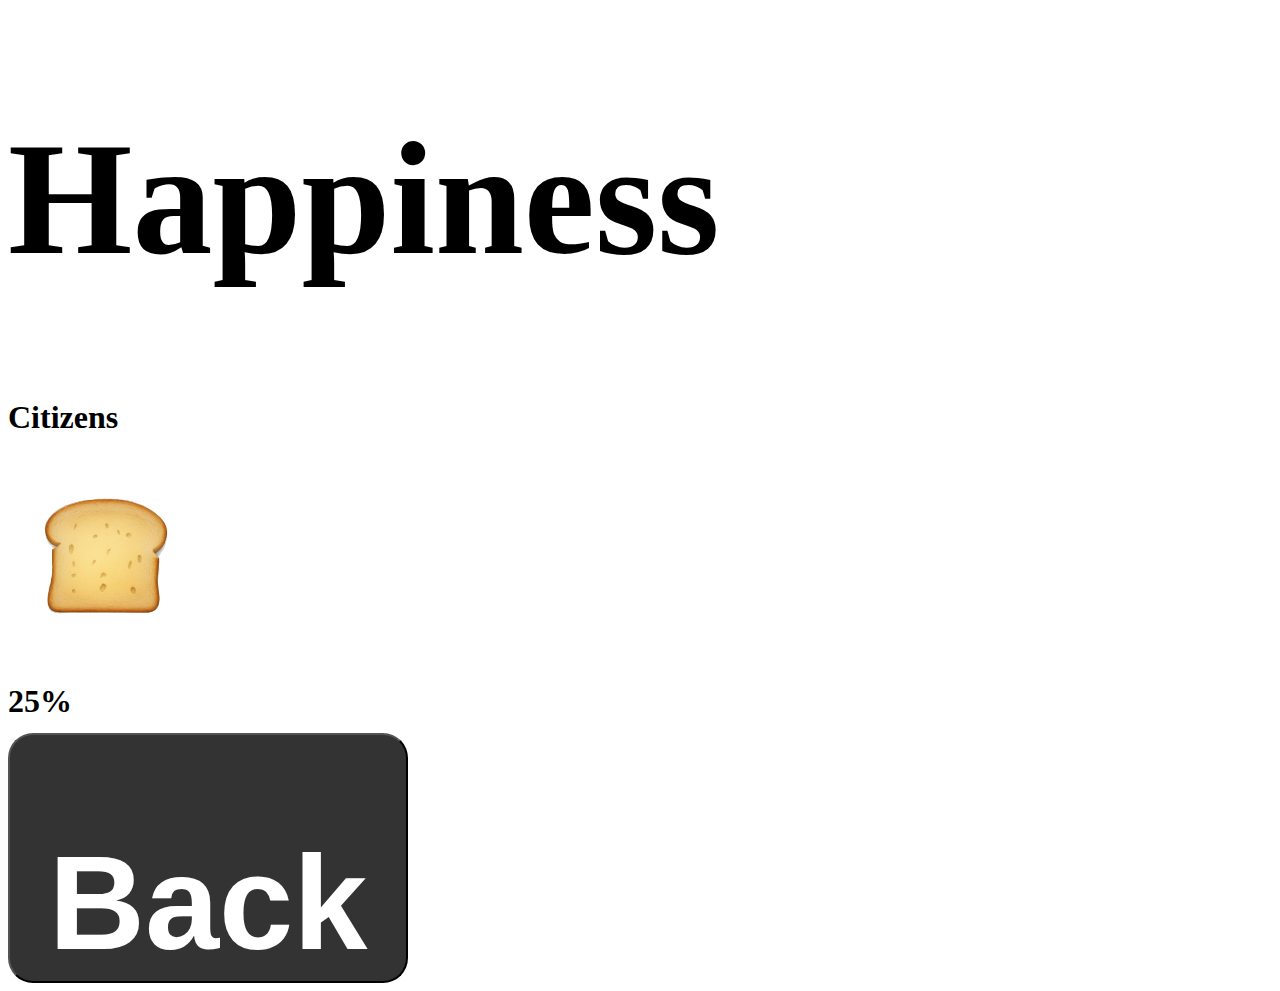
<file: html/happiness.html>
<!DOCTYPE html>
<html lang="en">
<head>
    <link href="https://cdn.jsdelivr.net/npm/bootstrap@5.3.5/dist/css/bootstrap.min.css" rel="stylesheet" integrity="sha384-SgOJa3DmI69IUzQ2PVdRZhwQ+dy64/BUtbMJw1MZ8t5HZApcHrRKUc4W0kG879m7" crossorigin="anonymous">
    <meta charset="UTF-8">
    <meta name="viewport" content="width=device-width, initial-scale=1.0">
    <title>IdleCity</title>
    <style type="text/css" media="all">@import "css/master.css";</style>
</head>
<body>
    <div class="container-fluid position-absolute top-0 bottom-0">
        <h1 class="display-1 4 text-center">Happiness</h1>
        <div class="row text-center align-items-center">
            <div class="col-3">
                <h1>Citizens</h1>
                <img src="images/bread.png" id="smile" alt="happiness" style="width: 200px; height:auto;">
            </div>
            <div class="col-8">
                <div class="progress" id="happinessBar" style="height:50px;">
                    <div class="progress-bar" role="progressbar" style="width: 25%;" aria-valuenow="25" aria-valuemin="0" aria-valuemax="100"><h1>25%</h1></div>
                </div>
            </div>
        </div>
        <div class="container-fluid position-absolute bottom-0 text-center">
            <a href="index.html">
                <button class="back"><h1 class="display-1">Back</h1></button>
            </a>
        </div>
    </div>
    <script src="https://cdn.jsdelivr.net/npm/bootstrap@5.3.5/dist/js/bootstrap.bundle.min.js" integrity="sha384-k6d4wzSIapyDyv1kpU366/PK5hCdSbCRGRCMv+eplOQJWyd1fbcAu9OCUj5zNLiq" crossorigin="anonymous"></script>
    <script src="js/script.js"></script>
</body>
</file>
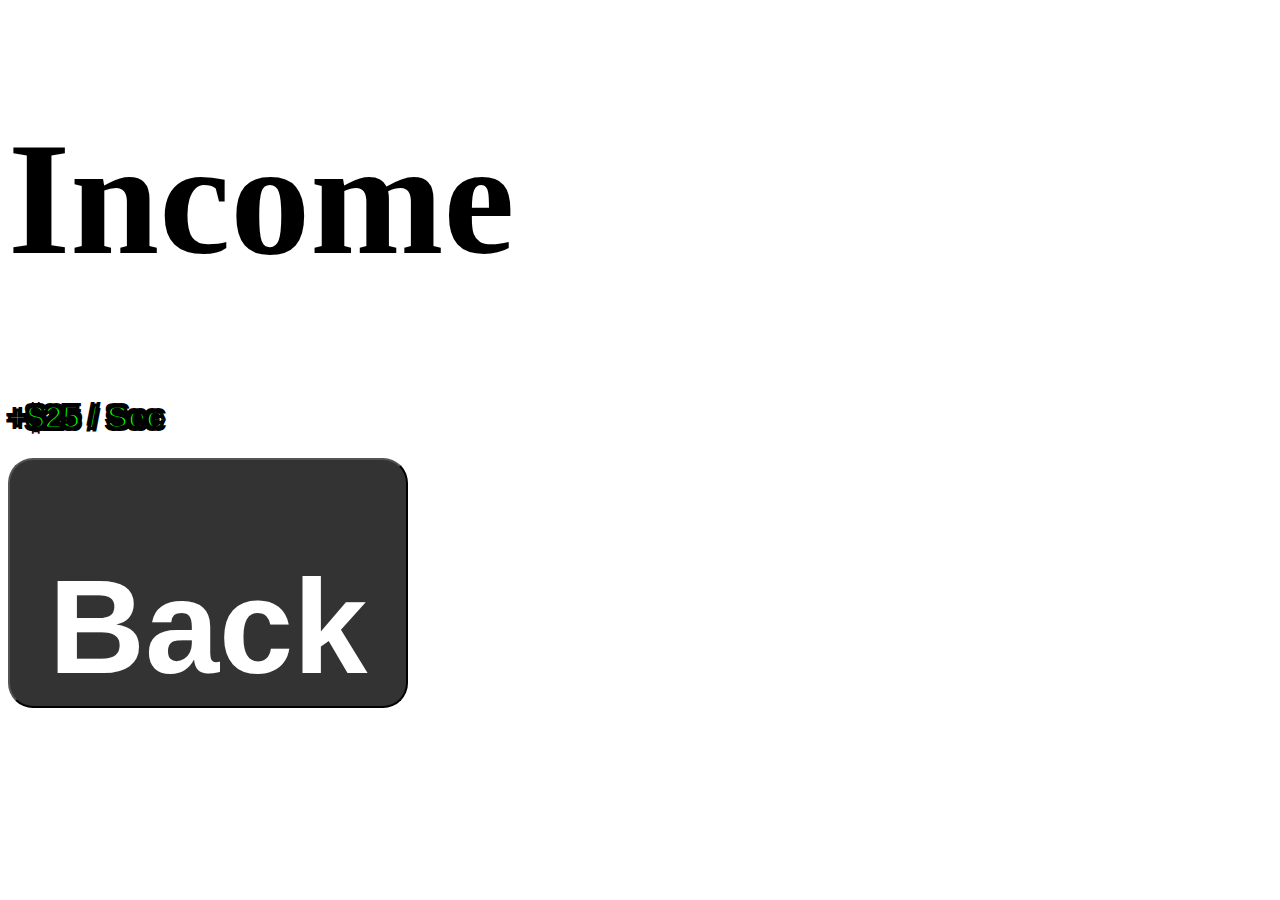
<file: html/income.html>
<!DOCTYPE html>
<html lang="en">
<head>
    <link href="https://cdn.jsdelivr.net/npm/bootstrap@5.3.5/dist/css/bootstrap.min.css" rel="stylesheet" integrity="sha384-SgOJa3DmI69IUzQ2PVdRZhwQ+dy64/BUtbMJw1MZ8t5HZApcHrRKUc4W0kG879m7" crossorigin="anonymous">
    <meta charset="UTF-8">
    <meta name="viewport" content="width=device-width, initial-scale=1.0">
    <title>IdleCity</title>
    <style type="text/css" media="all">@import "css/master.css";</style>
</head>
<body>
    <div class="container-fluid position-absolute top-0 bottom-0">
        <h1 class="display-1 4 text-center">Income</h1>
        <h1 class="display-2 4 text-center mt-5" id="incomeRate">+$25 / Sec</h1>
        
        <div class="container-fluid position-absolute bottom-0 text-center">
            <a href="index.html">
                <button class="back"><h1 class="display-1">Back</h1></button>
            </a>
        </div>
    </div>
    <script src="https://cdn.jsdelivr.net/npm/bootstrap@5.3.5/dist/js/bootstrap.bundle.min.js" integrity="sha384-k6d4wzSIapyDyv1kpU366/PK5hCdSbCRGRCMv+eplOQJWyd1fbcAu9OCUj5zNLiq" crossorigin="anonymous"></script>
    <script src="js/script.js"></script>
</body>
</file>
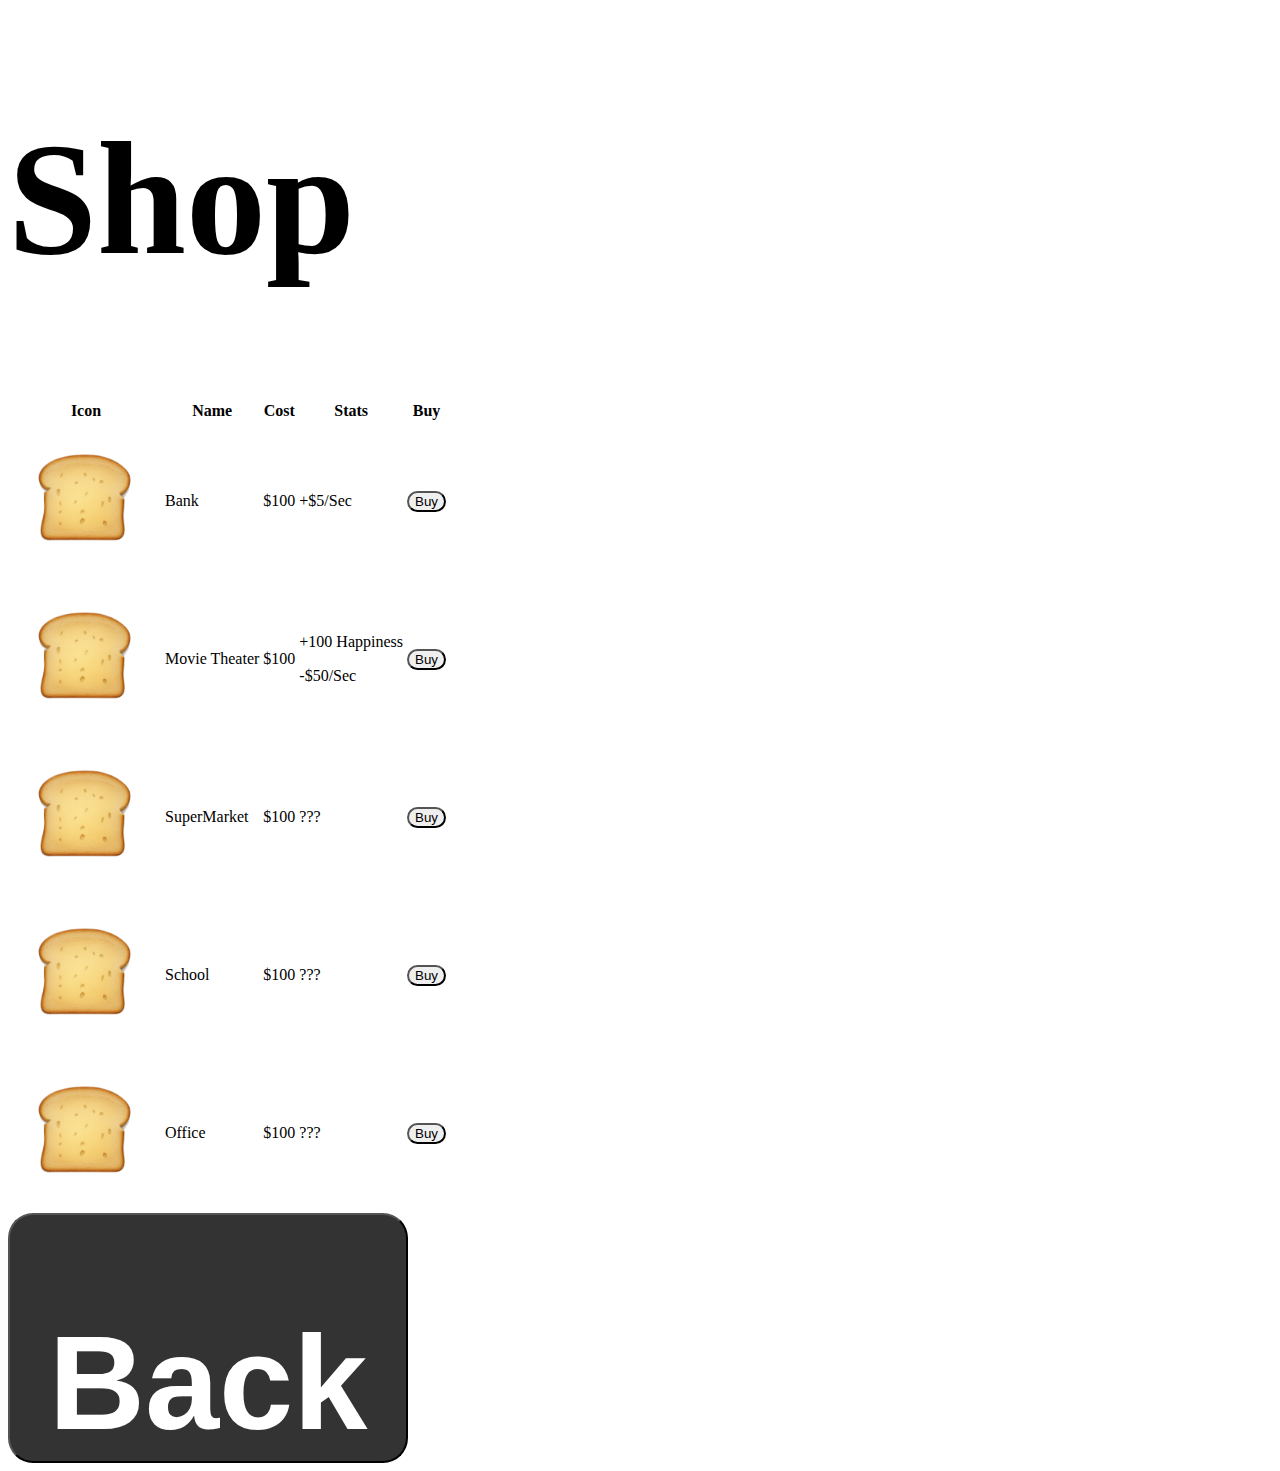
<file: html/shop.html>
<!DOCTYPE html>
<html lang="en">
<head>
    <link href="https://cdn.jsdelivr.net/npm/bootstrap@5.3.5/dist/css/bootstrap.min.css" rel="stylesheet" integrity="sha384-SgOJa3DmI69IUzQ2PVdRZhwQ+dy64/BUtbMJw1MZ8t5HZApcHrRKUc4W0kG879m7" crossorigin="anonymous">
    <meta charset="UTF-8">
    <meta name="viewport" content="width=device-width, initial-scale=1.0">
    <title>IdleCity</title>
    <style type="text/css" media="all">@import "css/master.css";</style>
</head>
<body>
    <div class="container-fluid position-absolute top-0 bottom-0">
        <h1 class="display-1 4 text-center">Shop</h1>
        <h1 class ="display-2 text-center" id="money"> </h1>
        <table class="table table-striped display-4 ">
            <thread>
                <tr>
                    <th scope="col">Icon</th>
                    <th scope="col">Name</th>
                    <th scope="col">Cost</th>
                    <th scope="col">Stats</th>
                    <th scope="col">Buy</th>
                </tr>
            </thread>
            <tbody>
                <tr mt-5>
                    <th scope="row"><img src="images/bread.png" id="icons" alt="bread"></th>
                    <td>Bank</td>
                    <td>$100</td>
                    <td>+$5/Sec</td>
                    <td><button class="buyButton" id="bankButton" onclick="buildBank()">Buy</button></td>
                </tr>
                <tr>
                    <th scope="row"><img src="images/bread.png" id="icons" alt="bread"></th>
                    <td>Movie Theater</td>
                    <td>$100</td>
                    <td>
                        <p>+100 Happiness</p>
                        <p>-$50/Sec</p>
                    </td>
                    <td><button class="buyButton" id="bankButton">Buy</button></td>
                </tr>
                <tr>
                    <th scope="row"><img src="images/bread.png" id="icons" alt="bread"></th>
                    <td>SuperMarket</td>
                    <td>$100</td>
                    <td>???</td>
                    <td><button class="buyButton" id="bankButton">Buy</button></td>
                </tr>
                <tr>
                    <th scope="row"><img src="images/bread.png" id="icons" alt="bread"></th>
                    <td>School</td>
                    <td>$100</td>
                    <td>???</td>
                    <td><button class="buyButton" id="bankButton">Buy</button></td>
                </tr>
                <tr>
                    <th scope="row"><img src="images/bread.png" id="icons" alt="bread"></th>
                    <td>Office</td>
                    <td>$100</td>
                    <td>???</td>
                    <td><button class="buyButton" id="bankButton">Buy</button></td>
                </tr>
            </tbody>
        </table>

        <div class="container-fluid position-absolute bottom-0 text-center">
            <a href="index.html">
                <button class="back" onClick="clearPlotNum()"><h1 class="display-1">Back</h1></button>
            </a>
        </div>

    </div>
    <script src="https://cdn.jsdelivr.net/npm/bootstrap@5.3.5/dist/js/bootstrap.bundle.min.js" integrity="sha384-k6d4wzSIapyDyv1kpU366/PK5hCdSbCRGRCMv+eplOQJWyd1fbcAu9OCUj5zNLiq" crossorigin="anonymous"></script>
    <script src="js/script.js"></script>
</body>
</file>
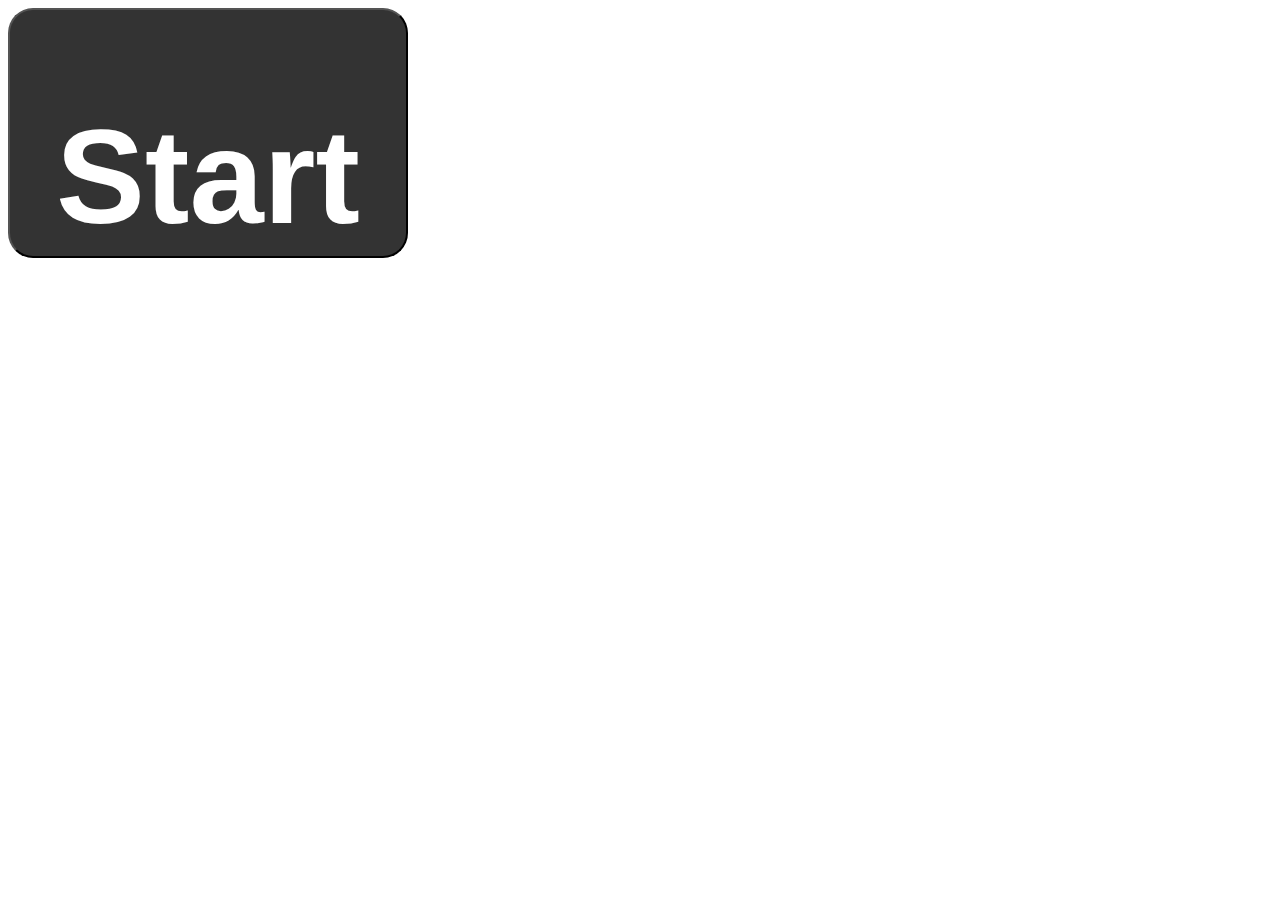
<file: html/startScreen.html>
<!DOCTYPE html>
<html lang="en">
<head>
    <link href="https://cdn.jsdelivr.net/npm/bootstrap@5.3.5/dist/css/bootstrap.min.css" rel="stylesheet" integrity="sha384-SgOJa3DmI69IUzQ2PVdRZhwQ+dy64/BUtbMJw1MZ8t5HZApcHrRKUc4W0kG879m7" crossorigin="anonymous">
    <meta charset="UTF-8">
    <meta name="viewport" content="width=device-width, initial-scale=1.0">
    <title>IdleCity</title>
    <style type="text/css" media="all">@import "css/master.css";</style>
</head>
<body>
    <div class="container-fluid position-absolute top-0 bottom-0">
        <div class="container-fluid text-center">
            <a>
                <button class="back" onClick="startButton()"><h1 class="display-1">Start</h1></button>
            </a>
        </div>
    </div>
    <script src="https://cdn.jsdelivr.net/npm/bootstrap@5.3.5/dist/js/bootstrap.bundle.min.js" integrity="sha384-k6d4wzSIapyDyv1kpU366/PK5hCdSbCRGRCMv+eplOQJWyd1fbcAu9OCUj5zNLiq" crossorigin="anonymous"></script>
    <script src="js/script.js"></script>
</body>
</file>
